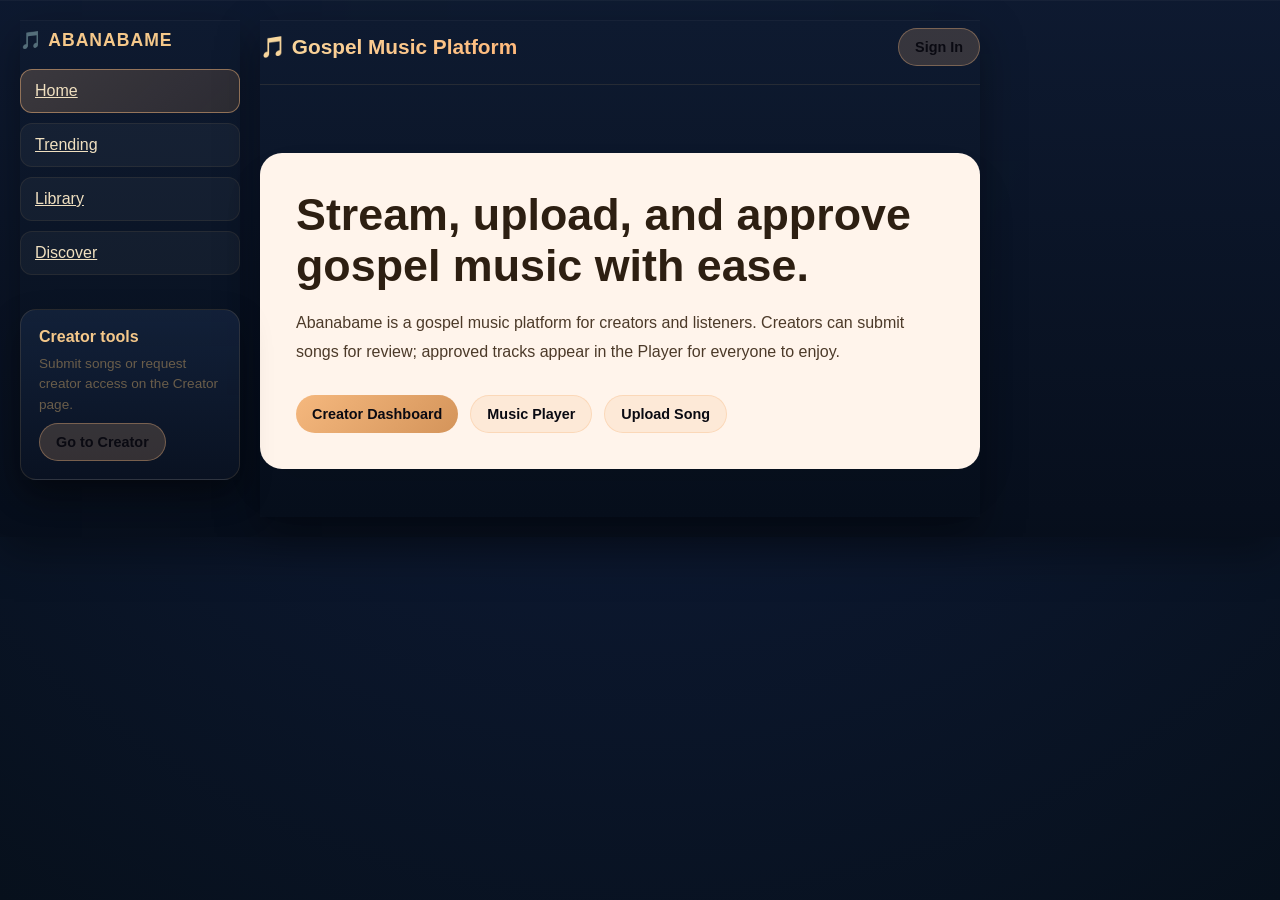
<file: index.html>
<!DOCTYPE html>
<html lang="en">
<head>
  <meta charset="UTF-8">
  <meta name="viewport" content="width=device-width, initial-scale=1.0">
  <title>Gospel Music Platform</title>
  
  <meta property="og:title" content="Gospel Music Platform" />
  <meta property="og:description" content="Listen to soulful gospel music. Support artists with donations." />
  <meta property="og:type" content="website" />
  <meta property="og:url" content="https://abanabame.globalcreest.com" />
  <meta property="og:image" content="https://abanabame.globalcreest.com/logo.png" />
  <meta name="apple-mobile-web-app-capable" content="yes" />
  <meta name="mobile-web-app-capable" content="yes" />
  <link rel="apple-touch-icon" href="assets/logo.png" />
  <link rel="icon" type="image/png" href="assets/logo.png" />
  
  <link rel="stylesheet" href="css/styles.css">
</head>
<body>

  <canvas id="particleCanvas"></canvas>

  <div id="app" class="app-shell">
    <aside class="side-rail left-rail">
      <div class="rail-brand">🎵 ABANABAME</div>
      <nav class="rail-nav">
        <a class="rail-btn active" href="index.html">Home</a>
        <a class="rail-btn" href="trending.html">Trending</a>
        <a class="rail-btn" href="library.html">Library</a>
        <a class="rail-btn" href="discover.html">Discover</a>
      </nav>

      <div class="rail-card" style="padding:18px; margin-top:16px;">
        <h4>Creator tools</h4>
        <p style="margin:8px 0; color:#6a5d4a;">Submit songs or request creator access on the Creator page.</p>
        <button class="btn" onclick="window.location.href='creator.html'">Go to Creator</button>
      </div>
    </aside>

    <main class="main-column">
      <header class="app-header">
        <div class="app-logo">🎵 Gospel Music Platform</div>
        <div class="header-actions">
          <button class="btn" id="authBtn" onclick="window.showAuthModal()">Sign In</button>
          <div id="userMenu" style="display:none;" class="user-menu">
            <span class="user-name" id="userNameDisplay">User</span>
            <div class="user-avatar" id="userAvatar"><span id="avatarText">U</span></div>
            <button class="btn btn-danger" onclick="window.logout()">Logout</button>
          </div>
        </div>
      </header>

      <div class="content-grid" style="padding:48px 0;">
        <div class="landing-hero" style="width:100%; padding:36px; border-radius:22px; background:#fff4eb; box-shadow:0 24px 48px rgba(0,0,0,.05);">
          <h1 style="font-size:2.8rem; margin-bottom:18px; color:#2d1f12;">Stream, upload, and approve gospel music with ease.</h1>
          <p style="font-size:1rem; line-height:1.8; margin-bottom:28px; color:#4c3a29; max-width:700px;">Abanabame is a gospel music platform for creators and listeners. Creators can submit songs for review; approved tracks appear in the Player for everyone to enjoy.</p>
          <div style="display:flex; flex-wrap:wrap; gap:12px;">
            <button class="btn btn-primary" onclick="window.location.href='creator.html'">Creator Dashboard</button>
            <button id="adminBtn" class="btn" style="display:none;" onclick="window.location.href='admin.html'">Admin Dashboard</button>
            <button class="btn" onclick="window.location.href='player.html'">Music Player</button>
            <button class="btn" onclick="window.location.href='upload.html'">Upload Song</button>
          </div>
        </div>
      </div>
    </main>
    </main>

    <!-- Modals -->
    <div class="modal" id="authModal">
      <div class="modal-content">
        <span class="close-btn" onclick="window.closeAuthModal()">✕</span>
        <h2 id="authTitle">Sign In</h2>
        <button class="google-btn" onclick="window.loginWithGoogle()">
          <span style="font-size:1.2rem;font-weight:700;">G</span> Continue with Google
        </button>
        <div class="divider">or</div>
        <input type="email" id="authEmail" placeholder="Email" required>
        <input type="text" id="authName" placeholder="Full Name" style="display:none;">
        <input type="password" id="authPassword" placeholder="Password" required>
        <input type="password" id="authConfirmPassword" placeholder="Confirm Password" style="display:none; margin-top:10px;">
        <label class="show-password-label" style="display:flex;align-items:center;gap:8px;margin-top:10px; color:#c3bfd0; font-size:0.85rem;">
          <input type="checkbox" id="authShowPassword"> Show password
        </label>
        <div id="authForgotLink" style="margin-top:10px;text-align:right;">
          <a href="#" onclick="window.showForgotPassword(); return false;">Forgot password?</a>
        </div>
        <button class="btn btn-primary" style="width:100%;padding:12px;font-size:1rem;margin-top:10px;" onclick="window.handleAuth()" id="authSubmitBtn">Sign In</button>
        <div class="auth-switch">
          <span id="authSwitchText">Don't have an account?</span>
          <a href="#" id="authSwitchLink" onclick="window.toggleAuthMode()">Sign Up</a>
        </div>
        <div id="authStatus" style="color:#f5c88a; margin-top:12px; font-size:0.9rem;"></div>
      </div>
    </div>
  </div>

  <!-- ============================================ -->
  <!-- JAVASCRIPT FILES                            -->
  <!-- ============================================ -->
  <script src="https://accounts.google.com/gsi/client" async defer></script>
  <script src="js/config.js"></script>
  <script src="js/api.js"></script>
  <script src="js/auth.js"></script>
  <script src="js/app.js"></script>
  <script src="js/particles.js"></script>
</body>
</html>
</file>
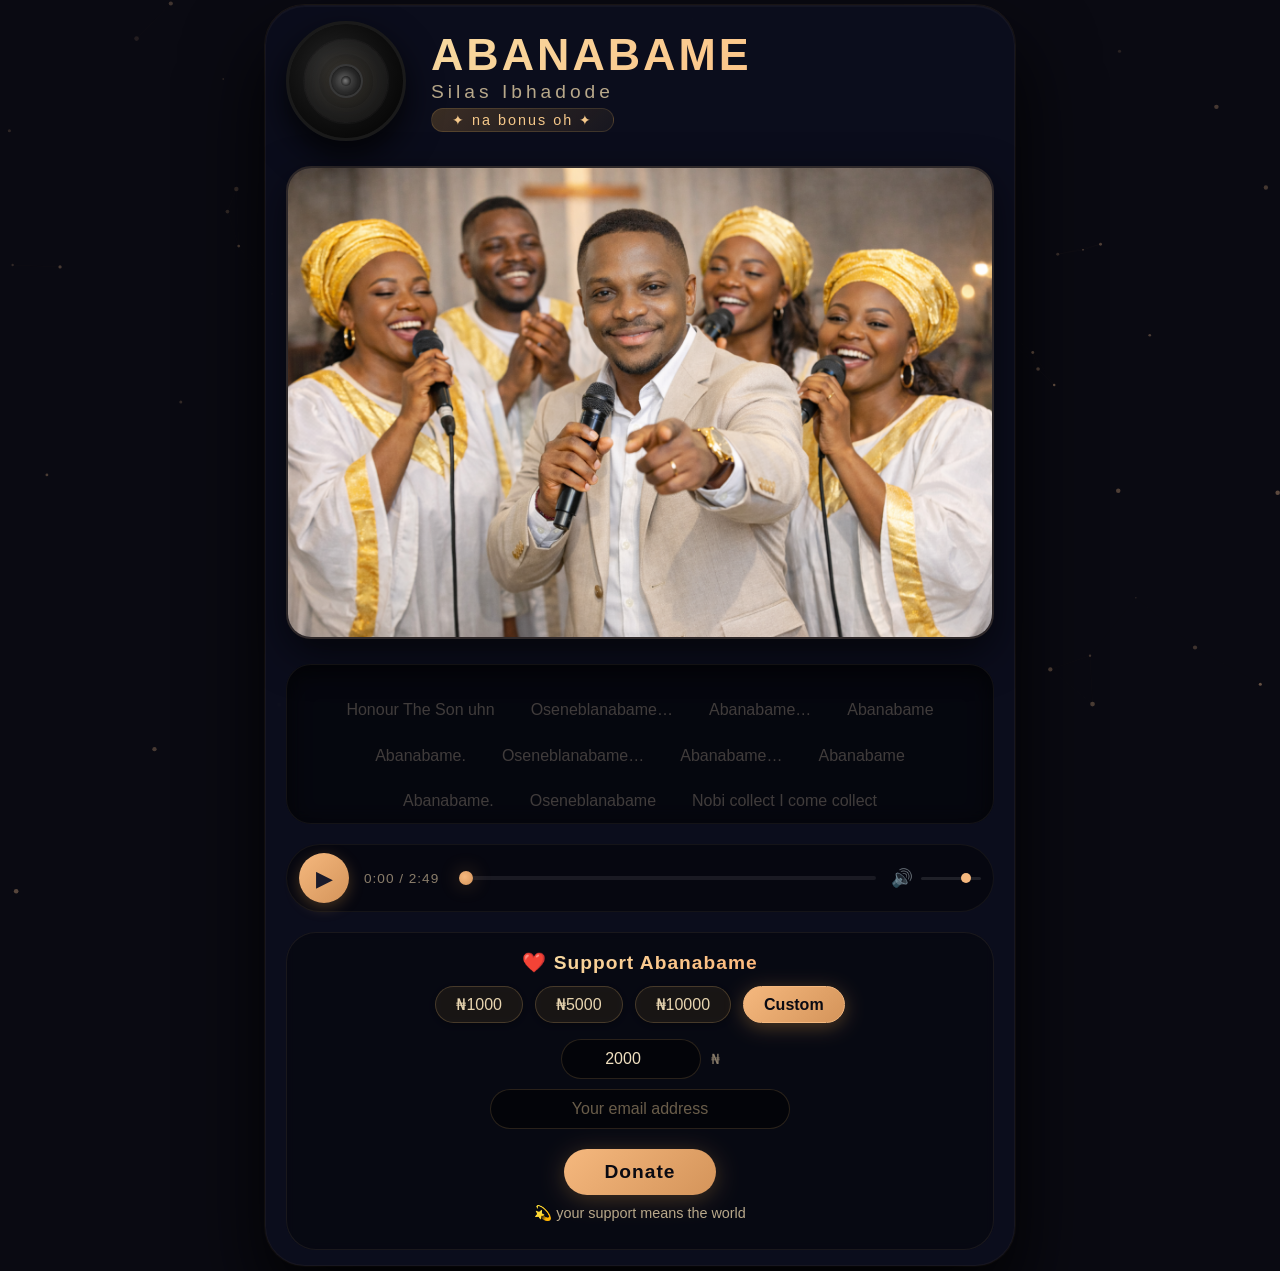
<file: Index.html>
<!DOCTYPE html>
<html lang="en">
<head>
  <meta charset="UTF-8">
  <meta name="viewport" content="width=device-width, initial-scale=1.0">
  <title>Abanabame · Silas Ibhadode</title>
  <style>
    * {
      margin: 0;
      padding: 0;
      box-sizing: border-box;
    }

    body {
      background: #0a0a12;
      min-height: 100vh;
      display: flex;
      justify-content: center;
      align-items: center;
      font-family: 'Segoe UI', Tahoma, Geneva, Verdana, sans-serif;
      padding: 5px;
    }

    #particleCanvas {
      position: fixed;
      top: 0;
      left: 0;
      width: 100%;
      height: 100%;
      z-index: 0;
      pointer-events: none;
    }

    .player-container {
      position: relative;
      z-index: 1;
      max-width: 750px;
      width: 100%;
      background: rgba(12, 15, 30, 0.92);
      backdrop-filter: blur(25px);
      -webkit-backdrop-filter: blur(25px);
      border-radius: 40px;
      padding: 15px 20px;
      box-shadow: 0 40px 80px rgba(0, 0, 0, 0.9), 0 0 0 1px rgba(255, 200, 120, 0.08), inset 0 1px 0 rgba(255, 255, 255, 0.03);
      border: 1px solid rgba(255, 200, 120, 0.05);
    }

    .top-section {
      display: flex;
      align-items: center;
      gap: 25px;
      margin-bottom: 25px;
    }

    .vinyl-wrapper {
      flex-shrink: 0;
    }

    .vinyl-record {
      width: 120px;
      height: 120px;
      border-radius: 50%;
      background: radial-gradient(circle at 30% 30%, #2a2a2a, #0a0a0a);
      box-shadow: 0 15px 35px rgba(0, 0, 0, 0.8), inset 0 0 60px rgba(0, 0, 0, 0.8);
      position: relative;
      animation: spinRecord 8s linear infinite;
      animation-play-state: paused;
      border: 3px solid #1a1a1a;
      flex-shrink: 0;
    }

    .vinyl-record::before {
      content: '';
      position: absolute;
      top: 50%;
      left: 50%;
      transform: translate(-50%, -50%);
      width: 30px;
      height: 30px;
      border-radius: 50%;
      background: radial-gradient(circle at 40% 40%, #555, #111);
      box-shadow: inset 0 2px 10px rgba(0, 0, 0, 0.8), 0 0 30px rgba(255, 200, 100, 0.15);
      border: 2px solid #333;
    }

    .vinyl-record::after {
      content: '';
      position: absolute;
      top: 50%;
      left: 50%;
      transform: translate(-50%, -50%);
      width: 10px;
      height: 10px;
      border-radius: 50%;
      background: radial-gradient(circle at 40% 40%, #888, #222);
      box-shadow: inset 0 1px 4px rgba(0, 0, 0, 0.8);
    }

    .vinyl-record .grooves {
      position: absolute;
      top: 50%;
      left: 50%;
      transform: translate(-50%, -50%);
      width: 75%;
      height: 75%;
      border-radius: 50%;
      border: 1px solid rgba(255, 255, 255, 0.03);
      box-shadow: inset 0 0 0 15px rgba(255, 255, 255, 0.02), inset 0 0 0 30px rgba(255, 255, 255, 0.015), inset 0 0 0 45px rgba(255, 255, 255, 0.01);
    }

    @keyframes spinRecord {
      from {
        transform: rotate(0deg);
      }
      to {
        transform: rotate(360deg);
      }
    }

    .vinyl-record.playing {
      animation-play-state: running;
    }

    .title-block {
      flex: 1;
    }

    .song-title {
      font-size: 2.8rem;
      font-weight: 800;
      background: linear-gradient(135deg, #f7d9a0, #ffb87a, #f7d9a0);
      background-size: 200% 200%;
      -webkit-background-clip: text;
      background-clip: text;
      color: transparent;
      animation: shimmerText 3s ease-in-out infinite;
      letter-spacing: 3px;
      line-height: 1.1;
    }

    @keyframes shimmerText {
      0%,
      100% {
        background-position: 0% 50%;
      }
      50% {
        background-position: 100% 50%;
      }
    }

    .artist-name {
      font-size: 1.2rem;
      color: #b8a88a;
      letter-spacing: 4px;
      font-weight: 300;
      margin-top: 2px;
    }

    .bonus-badge {
      display: inline-block;
      margin-top: 5px;
      background: linear-gradient(135deg, rgba(255, 180, 70, 0.2), rgba(255, 200, 100, 0.05));
      padding: 3px 20px;
      border-radius: 50px;
      color: #f5c88a;
      font-size: 0.9rem;
      font-weight: 400;
      letter-spacing: 2px;
      border: 1px solid rgba(255, 200, 100, 0.15);
    }

    .main-photo {
      width: 100%;
      margin: 20px 0 25px;
      border-radius: 25px;
      overflow: hidden;
      box-shadow: 0 15px 40px rgba(0, 0, 0, 0.6);
      border: 2px solid rgba(255, 200, 120, 0.15);
    }

    .main-photo img {
      width: 100%;
      height: auto;
      display: block;
      object-fit: cover;
      animation: beatPhoto 0.8s infinite ease-in-out;
    }

    @keyframes beatPhoto {
      0%,
      100% {
        transform: scale(1);
      }
      50% {
        transform: scale(1.04);
      }
    }

    .lyric-box {
      background: rgba(0, 0, 0, 0.5);
      backdrop-filter: blur(8px);
      border-radius: 25px;
      padding: 20px;
      margin: 10px 0 20px;
      min-height: 120px;
      max-height: 160px;
      overflow-y: auto;
      border: 1px solid rgba(255, 215, 150, 0.06);
      box-shadow: inset 0 8px 25px rgba(0, 0, 0, 0.5);
      scroll-behavior: smooth;
    }

    .lyric-box::-webkit-scrollbar {
      width: 3px;
    }
    .lyric-box::-webkit-scrollbar-track {
      background: rgba(255, 255, 255, 0.03);
      border-radius: 10px;
    }
    .lyric-box::-webkit-scrollbar-thumb {
      background: linear-gradient(180deg, #f5b87e, #d4945a);
      border-radius: 10px;
    }

    #lyricsDisplay {
      font-size: 1.2rem;
      line-height: 2.2;
      color: #b0a090;
      text-align: center;
      font-weight: 400;
      min-height: 80px;
      display: flex;
      flex-wrap: wrap;
      justify-content: center;
      align-items: center;
      gap: 6px 12px;
      padding: 5px;
    }

    .lyric-line {
      display: inline-block;
      padding: 2px 12px;
      border-radius: 20px;
      transition: all 0.4s ease;
      opacity: 0.35;
      font-size: 1rem;
    }

    .lyric-line-active {
      background: linear-gradient(90deg, rgba(255, 190, 100, 0.15), rgba(255, 190, 100, 0.05));
      color: #ffddb0;
      font-weight: 600;
      opacity: 1;
      transform: scale(1.08);
      text-shadow: 0 0 30px rgba(255, 180, 70, 0.15);
      font-size: 1.15rem;
      padding: 2px 16px;
    }

    .audio-controls {
      display: flex;
      align-items: center;
      gap: 15px;
      margin-top: 8px;
      padding: 8px 12px;
      background: rgba(0, 0, 0, 0.4);
      border-radius: 60px;
      border: 1px solid rgba(255, 215, 150, 0.06);
    }

    .play-btn {
      width: 50px;
      height: 50px;
      border-radius: 50%;
      border: none;
      background: linear-gradient(135deg, #f5b87e, #d4945a);
      color: #1a1a2a;
      font-size: 1.4rem;
      cursor: pointer;
      transition: all 0.3s ease;
      flex-shrink: 0;
      display: flex;
      align-items: center;
      justify-content: center;
      box-shadow: 0 4px 15px rgba(255, 180, 80, 0.25);
    }

    .play-btn:hover {
      transform: scale(1.08);
      box-shadow: 0 6px 25px rgba(255, 180, 80, 0.4);
    }

    .play-btn:active {
      transform: scale(0.95);
    }

    .play-btn.playing {
      background: linear-gradient(135deg, #ff6b6b, #e74c3c);
      box-shadow: 0 4px 15px rgba(255, 80, 80, 0.25);
    }

    .time-display {
      color: #8a7d6a;
      font-size: 0.85rem;
      font-weight: 300;
      letter-spacing: 1px;
      min-width: 80px;
      font-variant-numeric: tabular-nums;
    }

    .progress-bar {
      flex: 1;
      height: 4px;
      -webkit-appearance: none;
      appearance: none;
      background: rgba(255, 255, 255, 0.08);
      border-radius: 10px;
      outline: none;
      transition: height 0.2s;
      cursor: pointer;
    }

    .progress-bar::-webkit-slider-thumb {
      -webkit-appearance: none;
      appearance: none;
      width: 14px;
      height: 14px;
      border-radius: 50%;
      background: radial-gradient(circle at 40% 40%, #f5b87e, #d4945a);
      cursor: pointer;
      box-shadow: 0 0 20px rgba(255, 180, 80, 0.3);
      transition: transform 0.2s;
    }

    .progress-bar::-webkit-slider-thumb:hover {
      transform: scale(1.15);
    }

    .progress-bar::-moz-range-thumb {
      width: 14px;
      height: 14px;
      border-radius: 50%;
      background: radial-gradient(circle at 40% 40%, #f5b87e, #d4945a);
      cursor: pointer;
      border: none;
    }

    .volume-control {
      display: flex;
      align-items: center;
      gap: 8px;
      flex-shrink: 0;
    }

    .volume-icon {
      color: #8a7d6a;
      font-size: 1.1rem;
      opacity: 0.6;
    }

    .volume-slider {
      width: 60px;
      height: 3px;
      -webkit-appearance: none;
      appearance: none;
      background: rgba(255, 255, 255, 0.1);
      border-radius: 10px;
      outline: none;
      cursor: pointer;
    }

    .volume-slider::-webkit-slider-thumb {
      -webkit-appearance: none;
      appearance: none;
      width: 10px;
      height: 10px;
      border-radius: 50%;
      background: #f5b87e;
      cursor: pointer;
    }

    .volume-slider::-moz-range-thumb {
      width: 10px;
      height: 10px;
      border-radius: 50%;
      background: #f5b87e;
      cursor: pointer;
      border: none;
    }

    .donation-section {
      margin-top: 20px;
      background: rgba(0, 0, 0, 0.35);
      border-radius: 30px;
      padding: 18px 20px 20px;
      border: 1px solid rgba(255, 215, 150, 0.08);
      backdrop-filter: blur(4px);
      text-align: center;
    }

    .donation-section h3 {
      color: #f5c88a;
      font-weight: 400;
      letter-spacing: 1px;
      font-size: 1.2rem;
      margin-bottom: 12px;
    }

    .donation-section h3 span {
      font-weight: 700;
      background: linear-gradient(135deg, #f7d9a0, #ffb87a);
      -webkit-background-clip: text;
      background-clip: text;
      color: transparent;
    }

    .donation-amounts {
      display: flex;
      flex-wrap: wrap;
      justify-content: center;
      gap: 12px;
      margin: 12px 0 16px;
    }

    .donation-amounts button {
      background: rgba(255, 200, 120, 0.08);
      border: 1px solid rgba(255, 200, 120, 0.2);
      color: #e8d5b0;
      padding: 8px 20px;
      border-radius: 40px;
      font-size: 1rem;
      font-weight: 500;
      cursor: pointer;
      transition: all 0.25s ease;
      backdrop-filter: blur(4px);
      box-shadow: 0 2px 8px rgba(0, 0, 0, 0.3);
    }

    .donation-amounts button:hover {
      background: rgba(255, 200, 120, 0.2);
      border-color: #f5b87e;
      transform: scale(1.05);
      color: #fff;
    }

    .donation-amounts button.active {
      background: linear-gradient(135deg, #f5b87e, #d4945a);
      border-color: #f5b87e;
      color: #0a0a12;
      font-weight: 600;
      box-shadow: 0 4px 20px rgba(255, 180, 80, 0.3);
    }

    .donation-custom {
      display: flex;
      align-items: center;
      gap: 10px;
      justify-content: center;
      flex-wrap: wrap;
      margin: 8px 0 10px;
    }

    .donation-custom input {
      background: rgba(0, 0, 0, 0.5);
      border: 1px solid rgba(255, 200, 120, 0.15);
      border-radius: 40px;
      padding: 10px 18px;
      color: #f0e0c0;
      font-size: 1rem;
      width: 140px;
      text-align: center;
      outline: none;
      transition: border 0.2s;
    }

    .donation-custom input:focus {
      border-color: #f5b87e;
    }

    .donation-custom input::placeholder {
      color: #6a5d4a;
    }

    .donation-email {
      margin: 10px 0;
    }

    .donation-email input {
      background: rgba(0, 0, 0, 0.5);
      border: 1px solid rgba(255, 200, 120, 0.15);
      border-radius: 40px;
      padding: 10px 18px;
      color: #f0e0c0;
      font-size: 1rem;
      width: 100%;
      max-width: 300px;
      text-align: center;
      outline: none;
      transition: border 0.2s;
    }

    .donation-email input:focus {
      border-color: #f5b87e;
    }

    .donation-email input::placeholder {
      color: #6a5d4a;
    }

    .donate-btn {
      background: linear-gradient(135deg, #f5b87e, #d4945a);
      border: none;
      border-radius: 60px;
      padding: 12px 40px;
      font-size: 1.2rem;
      font-weight: 600;
      color: #0a0a12;
      cursor: pointer;
      transition: all 0.3s ease;
      box-shadow: 0 4px 25px rgba(255, 180, 80, 0.25);
      letter-spacing: 1px;
      margin-top: 10px;
    }

    .donate-btn:hover {
      transform: scale(1.04);
      box-shadow: 0 8px 40px rgba(255, 180, 80, 0.4);
    }

    .donate-btn:active {
      transform: scale(0.96);
    }

    .donate-btn:disabled {
      opacity: 0.6;
      cursor: not-allowed;
      transform: none;
    }

    .donate-status {
      margin-top: 10px;
      font-size: 0.9rem;
      color: #b8a88a;
      min-height: 1.5rem;
    }

    @media (max-width: 650px) {
      .player-container {
        padding: 20px;
      }
      .top-section {
        flex-direction: column;
        text-align: center;
        gap: 15px;
      }
      .song-title {
        font-size: 2.2rem;
      }
      .vinyl-record {
        width: 100px;
        height: 100px;
      }
      #lyricsDisplay {
        font-size: 1rem;
      }
      .audio-controls {
        flex-wrap: wrap;
        justify-content: center;
        gap: 10px;
      }
      .volume-control {
        width: 100%;
        justify-content: center;
      }
      .volume-slider {
        width: 100px;
      }
      .donation-amounts button {
        padding: 6px 14px;
        font-size: 0.9rem;
      }
      .donation-custom input {
        width: 110px;
      }
      .donation-email input {
        max-width: 100%;
      }
    }

    @media (max-width: 450px) {
      .play-btn {
        width: 42px;
        height: 42px;
        font-size: 1.1rem;
      }
      .time-display {
        font-size: 0.7rem;
        min-width: 60px;
      }
    }
  </style>
</head>
<body>

  <canvas id="particleCanvas"></canvas>

  <div class="player-container">

    <div class="top-section">
      <div class="vinyl-wrapper">
        <div class="vinyl-record" id="vinylRecord">
          <div class="grooves"></div>
        </div>
      </div>
      <div class="title-block">
        <div class="song-title">ABANABAME</div>
        <div class="artist-name">Silas Ibhadode</div>
        <div class="bonus-badge">✦ na bonus oh ✦</div>
      </div>
    </div>

    <div class="main-photo">
      <img src="choir.png" alt="Silas Ibhadode and Choir">
    </div>

    <div class="lyric-box">
      <div id="lyricsDisplay"></div>
    </div>

    <div class="audio-controls">
      <button class="play-btn" id="playBtn">▶</button>
      <span class="time-display" id="timeDisplay">0:00 / 0:00</span>
      <input type="range" class="progress-bar" id="progressBar" min="0" max="100" value="0">
      <div class="volume-control">
        <span class="volume-icon">🔊</span>
        <input type="range" class="volume-slider" id="volumeSlider" min="0" max="100" value="80">
      </div>
    </div>

    <!-- DONATION SECTION -->
    <div class="donation-section">
      <h3>❤️ <span>Support Abanabame</span></h3>
      <div class="donation-amounts" id="donationAmounts">
        <button data-amount="1000">₦1000</button>
        <button data-amount="5000">₦5000</button>
        <button data-amount="10000">₦10000</button>
        <button data-amount="custom" class="active">Custom</button>
      </div>
      <div class="donation-custom">
        <input type="number" id="customAmount" placeholder="Enter amount" min="50" value="2000">
        <span style="color:#8a7d6a; font-size:0.9rem;">₦</span>
      </div>
      
      <div class="donation-email">
        <input type="email" id="donorEmail" placeholder="Your email address" required>
      </div>
      
      <button class="donate-btn" id="donateBtn">Donate</button>
      <div class="donate-status" id="donateStatus">💫 your support means the world</div>
    </div>

    <audio id="audioPlayer" preload="metadata" style="display:none;">
      <source src="abanabame2.mp3" type="audio/mpeg">
    </audio>
  </div>

  <script>
    (function() {
      // ============================================
      // CONFIGURATION - CHANGE THESE VALUES
      // ============================================
      const CONFIG = {
        // 🔥 REPLACE WITH YOUR RENDER BACKEND URL
        backendUrl: 'https://your-backend-name.onrender.com/api/donate',
        
        // Optional: Your Paystack public key (if needed for client-side)
        paystackPublicKey: 'pk_live_xxxxxxxxxxxxxxxx'
      };

      // ============================================
      // 1. PARTICLES
      // ============================================
      const canvas = document.getElementById('particleCanvas');
      const ctx = canvas.getContext('2d');
      let particles = [];
      let mouseX = 0, mouseY = 0;

      function resizeCanvas() {
        canvas.width = window.innerWidth;
        canvas.height = window.innerHeight;
      }
      resizeCanvas();
      window.addEventListener('resize', resizeCanvas);

      class Particle {
        constructor() {
          this.x = Math.random() * canvas.width;
          this.y = Math.random() * canvas.height;
          this.size = Math.random() * 2 + 0.5;
          this.speedX = (Math.random() - 0.5) * 0.3;
          this.speedY = (Math.random() - 0.5) * 0.3;
          this.opacity = Math.random() * 0.3 + 0.1;
        }
        update() {
          this.x += this.speedX;
          this.y += this.speedY;
          if (this.x < 0 || this.x > canvas.width) this.speedX *= -1;
          if (this.y < 0 || this.y > canvas.height) this.speedY *= -1;

          const dx = mouseX - this.x;
          const dy = mouseY - this.y;
          const dist = Math.sqrt(dx * dx + dy * dy);
          if (dist < 150) {
            const force = (150 - dist) / 150 * 0.5;
            this.x -= dx * force * 0.02;
            this.y -= dy * force * 0.02;
          }
        }
        draw() {
          ctx.beginPath();
          ctx.arc(this.x, this.y, this.size, 0, Math.PI * 2);
          ctx.fillStyle = `rgba(255, 200, 150, ${this.opacity})`;
          ctx.fill();
        }
      }

      for (let i = 0; i < 80; i++) {
        particles.push(new Particle());
      }

      function animateParticles() {
        ctx.clearRect(0, 0, canvas.width, canvas.height);
        particles.forEach(p => { p.update(); p.draw(); });
        for (let i = 0; i < particles.length; i++) {
          for (let j = i + 1; j < particles.length; j++) {
            const dx = particles[i].x - particles[j].x;
            const dy = particles[i].y - particles[j].y;
            const dist = Math.sqrt(dx * dx + dy * dy);
            if (dist < 120) {
              ctx.beginPath();
              ctx.moveTo(particles[i].x, particles[i].y);
              ctx.lineTo(particles[j].x, particles[j].y);
              ctx.strokeStyle = `rgba(255, 200, 150, ${0.05 * (1 - dist/120)})`;
              ctx.lineWidth = 0.5;
              ctx.stroke();
            }
          }
        }
        requestAnimationFrame(animateParticles);
      }
      animateParticles();

      document.addEventListener('mousemove', (e) => {
        mouseX = e.clientX;
        mouseY = e.clientY;
      });

      // ============================================
      // 2. LYRIC ENGINE
      // ============================================
      const lyrics = [
        { time: 5.0, text: 'Honour The Son uhn' },
        { time: 14.0, text: 'Oseneblanabame…' },
        { time: 16.0, text: 'Abanabame…' },
        { time: 18.0, text: 'Abanabame' },
        { time: 20.0, text: 'Abanabame.' },
        { time: 22.0, text: 'Oseneblanabame…' },
        { time: 24.0, text: 'Abanabame…' },
        { time: 26.0, text: 'Abanabame' },
        { time: 29.0, text: 'Abanabame.' },
        { time: 31.0, text: 'Oseneblanabame' },
        { time: 33.0, text: 'Nobi collect I come collect' },
        { time: 35.0, text: 'I come shout alleluia' },
        { time: 37.0, text: 'Aba naba me' },
        { time: 39.0, text: 'Be ne san re gba ba hion' },
        { time: 41.0, text: 'Be ne Esan re gbabonelimi' },
        { time: 44.0, text: 'I come shout alleluia' },
        { time: 46.0, text: 'To Aba naba me' },
        { time: 49.0, text: 'Anything You do for us today oh' },
        { time: 53.0, text: 'Anhan anhan ahan han' },
        { time: 56.0, text: 'Na bonus ooo' },
        { time: 58.0, text: 'Anhan anhan ahan han' },
        { time: 63.0, text: 'Na bonus oo' },
        { time: 65.0, text: 'Baba me, I know say' },
        { time: 67.0, text: 'Even though we ask for nothing' },
        { time: 70.0, text: 'Say You go must do something when!' },
        { time: 72.0, text: 'Abanabame' },
        { time: 73.0, text: 'Because when praises go up' },
        { time: 76.0, text: 'Your blessings must come down' },
        { time: 78.0, text: 'So we come shout alleluia when!' },
        { time: 80.0, text: 'Abanabame' },
        { time: 83.0, text: 'Anything You do for us today oh' },
        { time: 87.0, text: 'Anhan anhan ahan han' },
        { time: 89.0, text: 'Na bonus ooo' },
        { time: 92.0, text: 'Anhan anhan ahan han' },
        { time: 98.0, text: 'Na bonus oo' },
        { time: 105.0, text: 'Oseneblanabame…' },
        { time: 107.0, text: 'Abanabame…' },
        { time: 109.0, text: 'Abanabame…' },
        { time: 111.0, text: 'Abanabame…' },
        { time: 113.0, text: 'Oseneblanabame…' },
        { time: 115.0, text: 'Abanabame…' },
        { time: 118.0, text: 'Abanabame…' },
        { time: 120.0, text: 'Alleluia…' },
        { time: 120.5, text: 'Alleluia…' },
        { time: 124.0, text: 'Anything You do for us today oh' },
        { time: 128.0, text: 'Anhan anhan ahan han' },
        { time: 130.0, text: 'Na bonus ooo' },
        { time: 133.0, text: 'Anhan anhan ahan han' },
        { time: 139.0, text: 'Na bonus oo' },
        { time: 141.0, text: 'Abanabame…' },
        { time: 144.0, text: 'Abanabame…' },
        { time: 145.0, text: 'Abanabame…' },
        { time: 148.0, text: 'Oseneblanabame…' },
        { time: 150.0, text: 'Abanabame…' },
        { time: 152.0, text: 'Abanabame…' },
        { time: 154.0, text: 'Alleluia…' },
      ];

      const audio = document.getElementById('audioPlayer');
      const lyricsDisplay = document.getElementById('lyricsDisplay');
      const vinylRecord = document.getElementById('vinylRecord');

      function renderLyrics(currentTime) {
        let activeIndex = -1;
        for (let i = 0; i < lyrics.length; i++) {
          if (lyrics[i].time <= currentTime) {
            activeIndex = i;
          } else {
            break;
          }
        }

        let html = '';
        for (let i = 0; i < lyrics.length; i++) {
          const isActive = (i === activeIndex);
          html += `<span class="lyric-line ${isActive ? 'lyric-line-active' : ''}">${lyrics[i].text}</span>`;
        }
        lyricsDisplay.innerHTML = html;

        if (activeIndex >= 0) {
          const activeEl = lyricsDisplay.querySelector('.lyric-line-active');
          if (activeEl) {
            activeEl.scrollIntoView({ block: 'center', behavior: 'smooth' });
          }
        }
      }
      renderLyrics(0);

      // ============================================
      // 3. AUDIO CONTROLS
      // ============================================
      const playBtn = document.getElementById('playBtn');
      const progressBar = document.getElementById('progressBar');
      const timeDisplay = document.getElementById('timeDisplay');
      const volumeSlider = document.getElementById('volumeSlider');

      audio.addEventListener('loadedmetadata', () => { updateTimeDisplay(); });

      function formatTime(seconds) {
        if (isNaN(seconds)) return '0:00';
        const mins = Math.floor(seconds / 60);
        const secs = Math.floor(seconds % 60);
        return `${mins}:${secs.toString().padStart(2, '0')}`;
      }

      function updateTimeDisplay() {
        const current = audio.currentTime || 0;
        const duration = audio.duration || 0;
        timeDisplay.textContent = `${formatTime(current)} / ${formatTime(duration)}`;
        if (duration > 0) {
          progressBar.value = (current / duration) * 100;
        }
      }

      playBtn.addEventListener('click', () => {
        if (audio.paused) {
          audio.play();
          playBtn.textContent = '⏸';
          playBtn.classList.add('playing');
          vinylRecord.classList.add('playing');
        } else {
          audio.pause();
          playBtn.textContent = '▶';
          playBtn.classList.remove('playing');
          vinylRecord.classList.remove('playing');
        }
      });

      progressBar.addEventListener('input', (e) => {
        const duration = audio.duration;
        if (duration > 0) {
          audio.currentTime = (e.target.value / 100) * duration;
        }
      });

      volumeSlider.addEventListener('input', (e) => {
        audio.volume = e.target.value / 100;
      });

      audio.addEventListener('timeupdate', () => {
        updateTimeDisplay();
        renderLyrics(audio.currentTime);
      });

      audio.addEventListener('ended', () => {
        playBtn.textContent = '▶';
        playBtn.classList.remove('playing');
        vinylRecord.classList.remove('playing');
        progressBar.value = 0;
        updateTimeDisplay();
      });

      audio.addEventListener('play', () => {
        playBtn.textContent = '⏸';
        playBtn.classList.add('playing');
        vinylRecord.classList.add('playing');
      });

      audio.addEventListener('pause', () => {
        playBtn.textContent = '▶';
        playBtn.classList.remove('playing');
        vinylRecord.classList.remove('playing');
      });

      setTimeout(updateTimeDisplay, 100);

      // ============================================
      // 4. DONATION - REAL PAYSTACK INTEGRATION
      // ============================================
      const donateBtn = document.getElementById('donateBtn');
      const donateStatus = document.getElementById('donateStatus');
      const customAmountInput = document.getElementById('customAmount');
      const donorEmailInput = document.getElementById('donorEmail');
      const amountButtons = document.querySelectorAll('#donationAmounts button');

      let selectedAmount = 200;

      function setActiveButton(btn) {
        amountButtons.forEach(b => b.classList.remove('active'));
        btn.classList.add('active');
      }

      amountButtons.forEach(btn => {
        btn.addEventListener('click', function() {
          const val = this.dataset.amount;
          if (val === 'custom') {
            setActiveButton(this);
            customAmountInput.disabled = false;
            customAmountInput.focus();
            selectedAmount = parseInt(customAmountInput.value) || 200;
          } else {
            setActiveButton(this);
            customAmountInput.disabled = true;
            selectedAmount = parseInt(val);
            customAmountInput.value = val;
          }
        });
      });

      customAmountInput.addEventListener('input', function() {
        const val = parseInt(this.value);
        if (!isNaN(val) && val > 0) {
          selectedAmount = val;
          amountButtons.forEach(b => b.classList.remove('active'));
          const customBtn = document.querySelector('#donationAmounts button[data-amount="custom"]');
          if (customBtn) customBtn.classList.add('active');
          customAmountInput.disabled = false;
        }
      });

      // 🔥 REAL DONATION WITH PAYSTACK
      donateBtn.addEventListener('click', async function() {
        const amount = selectedAmount;
        const email = donorEmailInput.value.trim();

        // Validate
        if (!amount || amount < 50) {
          donateStatus.textContent = '⚠️ Please enter a valid amount (min ₦50)';
          return;
        }

        if (!email || !email.includes('@')) {
          donateStatus.textContent = '⚠️ Please enter a valid email address';
          donorEmailInput.focus();
          return;
        }

        donateStatus.textContent = '⏳ Initiating payment...';
        donateBtn.disabled = true;

        try {
          // Call your Render backend
          const response = await fetch(CONFIG.backendUrl, {
            method: 'POST',
            headers: { 
              'Content-Type': 'application/json',
              'Accept': 'application/json'
            },
            body: JSON.stringify({
              amount: amount,
              email: email,
              callback_url: window.location.href.split('?')[0] + '?payment=success'
            })
          });

          const data = await response.json();

          if (data.success && data.authorization_url) {
            donateStatus.textContent = '🔄 Redirecting to Paystack...';
            // Redirect to Paystack payment page
            window.location.href = data.authorization_url;
          } else {
            donateStatus.textContent = '❌ Error: ' + (data.error || 'Could not initiate payment');
            donateBtn.disabled = false;
          }

        } catch (err) {
          donateStatus.textContent = '❌ Network error. Please try again.';
          donateBtn.disabled = false;
          console.error('Donation error:', err);
        }
      });

      // Check if returning from successful payment
      if (window.location.search.includes('payment=success')) {
        donateStatus.textContent = '🎉 Thank you for your generous support! God bless you!';
        donateStatus.style.color = '#f5c88a';
      }

      // Set default active
      const defaultCustomBtn = document.querySelector('#donationAmounts button[data-amount="custom"]');
      if (defaultCustomBtn) {
        setActiveButton(defaultCustomBtn);
        customAmountInput.disabled = false;
        customAmountInput.value = Custom;
        selectedAmount = Custom;
      }

      console.log('🎵 Abanabame player + Donation ready!');
      console.log(`📍 Backend URL: ${CONFIG.backendUrl}`);
      console.log('🔑 Paystack secret key is stored securely on the backend.');
    })();
  </script>

</body>
</html>
</file>
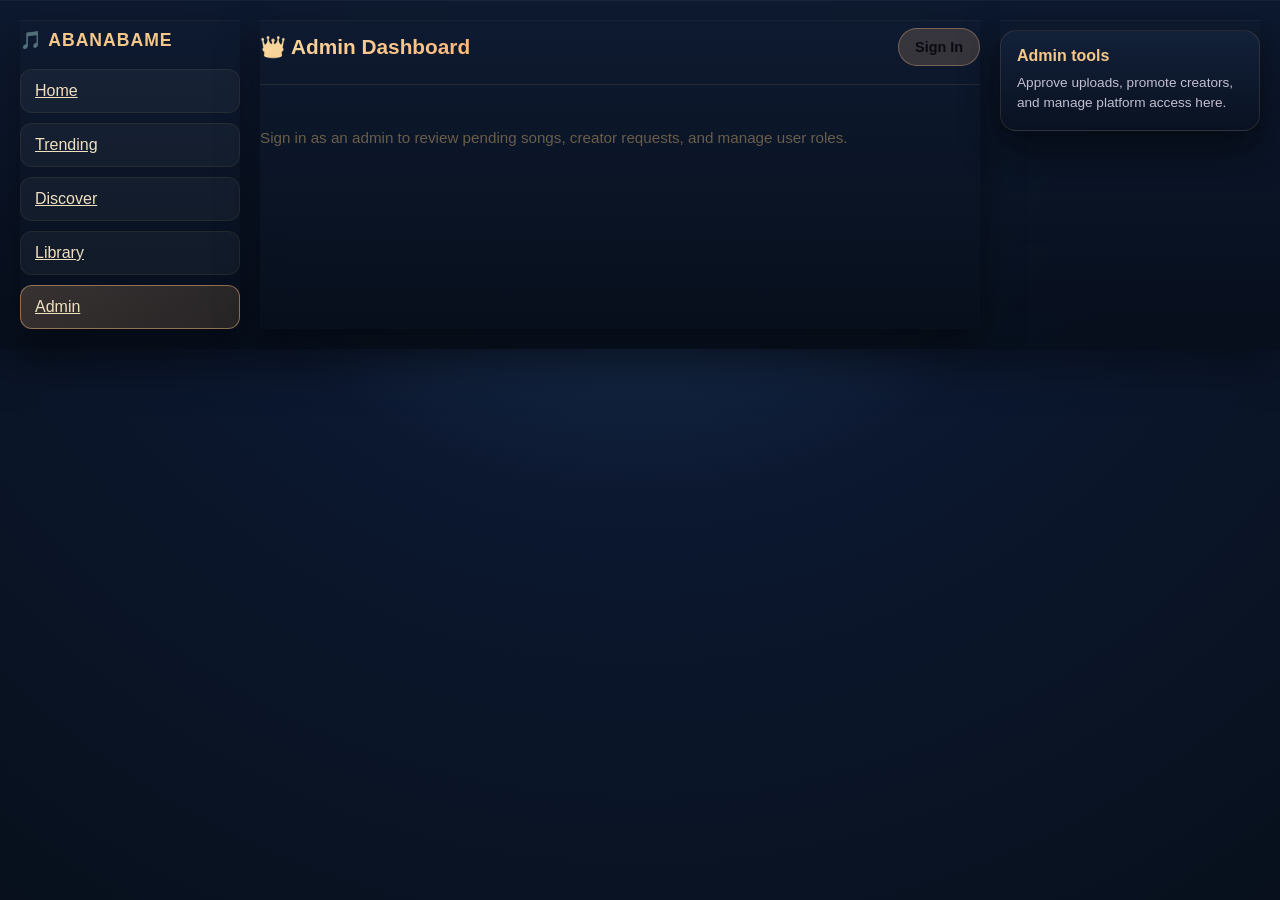
<file: admin.html>
<!DOCTYPE html>
<html lang="en">
<head>
  <meta charset="UTF-8">
  <meta name="viewport" content="width=device-width, initial-scale=1.0">
  <title>Admin Dashboard | Abanabame</title>
  <link rel="stylesheet" href="css/styles.css">
</head>
<body class="mobile-nav-padding">
  <canvas id="particleCanvas"></canvas>
  <div id="app" class="app-shell">
    <aside class="side-rail left-rail">
      <div class="rail-brand">🎵 ABANABAME</div>
      <nav class="rail-nav">
        <a class="rail-btn" href="index.html">Home</a>
        <a class="rail-btn" href="trending.html">Trending</a>
        <a class="rail-btn" href="discover.html">Discover</a>
        <a class="rail-btn" href="library.html">Library</a>
        <a class="rail-btn active" href="admin.html">Admin</a>
      </nav>
    </aside>

    <main class="main-column">
      <header class="app-header">
        <div class="app-logo">👑 Admin Dashboard</div>
        <div class="header-actions">
          <button id="authBtn" class="btn" onclick="window.showAuthModal()">Sign In</button>
          <div id="userMenu" style="display:none;" class="user-menu">
            <span class="user-name" id="userNameDisplay">User</span>
            <div class="user-avatar" id="userAvatar"><span id="avatarText">U</span></div>
            <button class="btn btn-danger" onclick="window.logout()">Logout</button>
          </div>
        </div>
      </header>

      <div class="mobile-pill-bar">
        <a href="index.html" class="pill-chip">Home</a>
        <a href="trending.html" class="pill-chip">Trending</a>
        <a href="discover.html" class="pill-chip">Discover</a>
        <a href="library.html" class="pill-chip">Library</a>
        <a href="creator.html" class="pill-chip">Creator</a>
      </div>

      <div class="content-grid" style="padding:24px 0;">
        <div class="admin-dashboard" id="adminDashboard" style="display:none; width:100%;">
          <h3>👑 Admin Dashboard</h3>
          <div id="adminStats" style="color:#6a5d4a;font-size:0.95rem;margin-bottom:16px;">Please sign in as an admin to view dashboard details.</div>
          <div id="adminPendingSongs" style="margin-bottom:16px;"></div>
          <div id="adminCreatorRequests" style="margin-bottom:16px;"></div>
          <div id="adminUsersList"></div>
        </div>
        <div id="adminNotice" style="color:#6a5d4a;font-size:0.95rem;">Sign in as an admin to review pending songs, creator requests, and manage user roles.</div>
      </div>

      <nav class="mobile-bottom-nav">
        <a href="index.html" class="mobile-nav-item">Home</a>
        <a href="discover.html" class="mobile-nav-item">Discover</a>
        <button class="mobile-nav-center" onclick="window.location.href='upload.html'">＋</button>
        <a href="library.html" class="mobile-nav-item">Library</a>
        <a href="creator.html" class="mobile-nav-item">Creator</a>
      </nav>
    </main>

    <aside class="side-rail right-rail">
      <div class="rail-card"><h4>Admin tools</h4><p>Approve uploads, promote creators, and manage platform access here.</p></div>
    </aside>

    <div class="modal" id="authModal">
      <div class="modal-content">
        <span class="close-btn" onclick="window.closeAuthModal()">✕</span>
        <h2 id="authTitle">Sign In</h2>
        <button class="google-btn" onclick="window.loginWithGoogle()">
          <span style="font-size:1.2rem;font-weight:700;">G</span> Continue with Google
        </button>
        <div class="divider">or</div>
        <input type="email" id="authEmail" placeholder="Email" required>
        <input type="text" id="authName" placeholder="Full Name" style="display:none;">
        <input type="password" id="authPassword" placeholder="Password" required>
        <input type="password" id="authConfirmPassword" placeholder="Confirm Password" style="display:none; margin-top:10px;">
        <label class="show-password-label" style="display:flex;align-items:center;gap:8px;margin-top:10px; color:#c3bfd0; font-size:0.85rem;">
          <input type="checkbox" id="authShowPassword"> Show password
        </label>
        <div id="authForgotLink" style="margin-top:10px;text-align:right;">
          <a href="#" onclick="window.showForgotPassword(); return false;">Forgot password?</a>
        </div>
        <button class="btn btn-primary" style="width:100%;padding:12px;font-size:1rem;margin-top:10px;" onclick="window.handleAuth()" id="authSubmitBtn">Sign In</button>
        <div class="auth-switch">
          <span id="authSwitchText">Don't have an account?</span>
          <a href="#" id="authSwitchLink" onclick="window.toggleAuthMode()">Sign Up</a>
        </div>
        <div id="authStatus" style="color:#f5c88a; margin-top:12px; font-size:0.9rem;"></div>
      </div>
    </div>
  </div>

  <script src="https://accounts.google.com/gsi/client" async defer></script>
  <script src="js/config.js"></script>
  <script src="js/api.js"></script>
  <script src="js/auth.js"></script>
  <script src="js/app.js"></script>
  <script src="js/particles.js"></script>
</body>
</html>
</file>
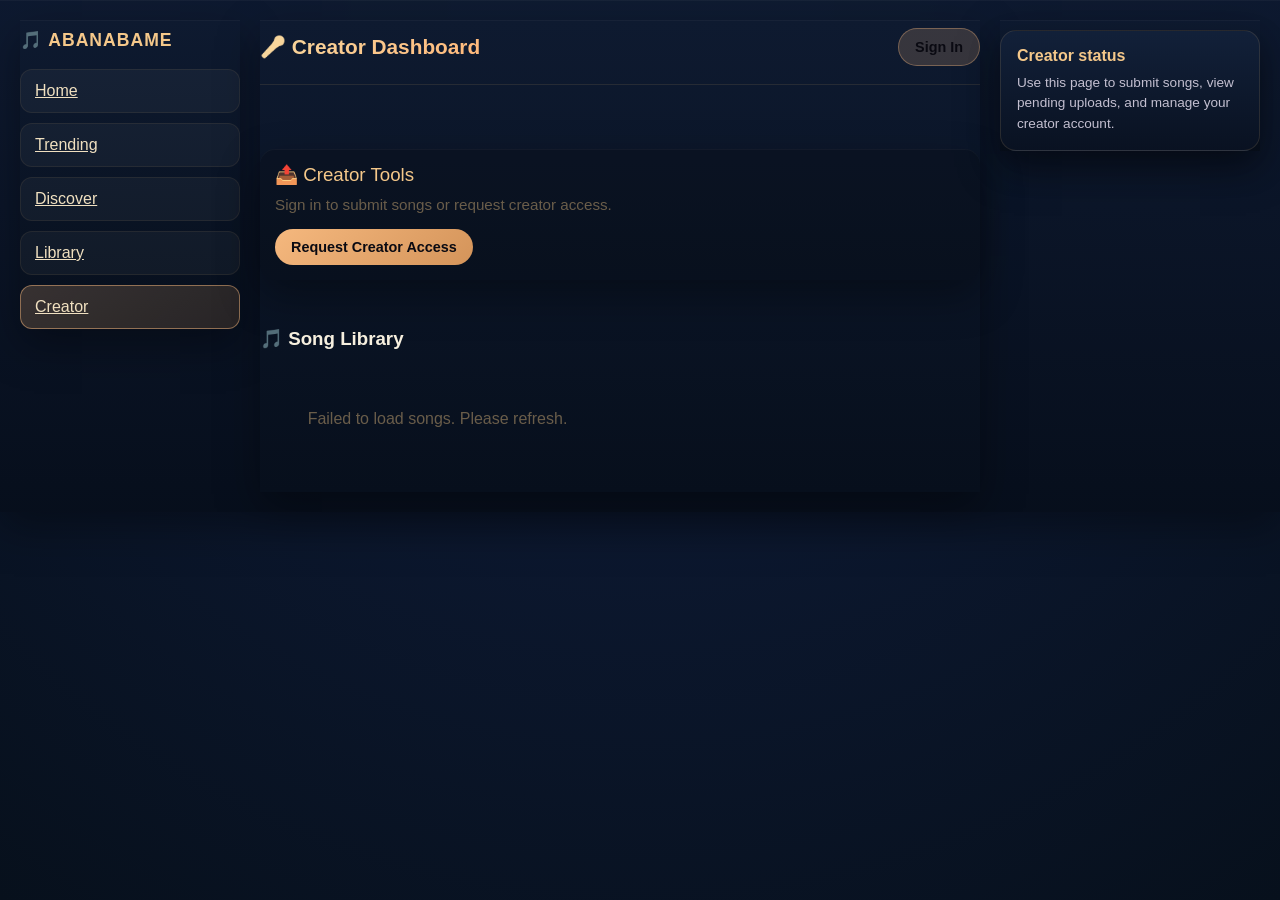
<file: creator.html>
<!DOCTYPE html>
<html lang="en">
<head>
  <meta charset="UTF-8">
  <meta name="viewport" content="width=device-width, initial-scale=1.0">
  <title>Creator Dashboard | Abanabame</title>
  <link rel="stylesheet" href="css/styles.css">
</head>
<body class="mobile-nav-padding">
  <canvas id="particleCanvas"></canvas>
  <div id="app" class="app-shell">
    <aside class="side-rail left-rail">
      <div class="rail-brand">🎵 ABANABAME</div>
      <nav class="rail-nav">
        <a class="rail-btn" href="index.html">Home</a>
        <a class="rail-btn" href="trending.html">Trending</a>
        <a class="rail-btn" href="discover.html">Discover</a>
        <a class="rail-btn" href="library.html">Library</a>
        <a class="rail-btn active" href="creator.html">Creator</a>
      </nav>
    </aside>

    <main class="main-column">
      <header class="app-header">
        <div class="app-logo">🎤 Creator Dashboard</div>
        <div class="header-actions">
          <button class="btn" onclick="window.showAuthModal()">Sign In</button>
          <div id="userMenu" style="display:none;" class="user-menu">
            <span class="user-name" id="userNameDisplay">User</span>
            <div class="user-avatar" id="userAvatar"><span id="avatarText">U</span></div>
            <button class="btn btn-danger" onclick="window.logout()">Logout</button>
          </div>
        </div>
      </header>

      <div class="mobile-pill-bar">
        <a href="index.html" class="pill-chip">Home</a>
        <a href="trending.html" class="pill-chip">Trending</a>
        <a href="discover.html" class="pill-chip">Discover</a>
        <a href="library.html" class="pill-chip">Library</a>
        <a href="creator.html" class="pill-chip active">Creator</a>
      </div>

      <section class="content-grid" style="padding:24px 0;">
        <div class="creator-dashboard" id="creatorDashboard" style="width:100%;display:block;">
          <h3>📤 Creator Tools</h3>
          <div id="creatorDashboardMessage" style="color:#6a5d4a;font-size:0.95rem;margin-bottom:16px;">Sign in to submit songs or request creator access.</div>
          <button class="upload-btn" id="uploadSongBtn" onclick="window.showUploadModal()" style="display:none;">Upload New Song</button>

          <div id="mySongsList" style="margin-top:16px;"></div>
          <div id="creatorRequestContainer" style="margin-top:16px;">
            <button class="btn btn-primary" onclick="window.showCreatorRequestModal()">Request Creator Access</button>
          </div>
        </div>
      </section>

      <section class="content-grid" style="width:100%;padding:24px 0;">
        <h3>🎵 Song Library</h3>
        <div class="song-grid" id="songGrid">
          <div class="loading">Loading songs...</div>
        </div>
      </section>

      <nav class="mobile-bottom-nav">
        <a href="index.html" class="mobile-nav-item">Home</a>
        <a href="discover.html" class="mobile-nav-item">Discover</a>
        <button class="mobile-nav-center" onclick="window.showUploadModal()">＋</button>
        <a href="library.html" class="mobile-nav-item">Library</a>
        <a href="creator.html" class="mobile-nav-item active">Creator</a>
      </nav>
    </main>

    <aside class="side-rail right-rail">
      <div class="rail-card"><h4>Creator status</h4><p>Use this page to submit songs, view pending uploads, and manage your creator account.</p></div>
    </aside>

    <div class="modal" id="authModal">
      <div class="modal-content">
        <span class="close-btn" onclick="window.closeAuthModal()">✕</span>
        <h2 id="authTitle">Sign In</h2>
        <button class="google-btn" onclick="window.loginWithGoogle()">
          <span style="font-size:1.2rem;font-weight:700;">G</span> Continue with Google
        </button>
        <div class="divider">or</div>
        <input type="email" id="authEmail" placeholder="Email" required>
        <input type="text" id="authName" placeholder="Full Name" style="display:none;">
        <input type="password" id="authPassword" placeholder="Password" required>
        <input type="password" id="authConfirmPassword" placeholder="Confirm Password" style="display:none; margin-top:10px;">
        <label class="show-password-label" style="display:flex;align-items:center;gap:8px;margin-top:10px; color:#c3bfd0; font-size:0.85rem;">
          <input type="checkbox" id="authShowPassword"> Show password
        </label>
        <div id="authForgotLink" style="margin-top:10px;text-align:right;">
          <a href="#" onclick="window.showForgotPassword(); return false;">Forgot password?</a>
        </div>
        <button class="btn btn-primary" style="width:100%;padding:12px;font-size:1rem;margin-top:10px;" onclick="window.handleAuth()" id="authSubmitBtn">Sign In</button>
        <div class="auth-switch">
          <span id="authSwitchText">Don't have an account?</span>
          <a href="#" id="authSwitchLink" onclick="window.toggleAuthMode()">Sign Up</a>
        </div>
        <div id="authStatus" style="color:#f5c88a; margin-top:12px; font-size:0.9rem;"></div>
      </div>
    </div>

    <div class="modal" id="creatorRequestModal">
      <div class="modal-content">
        <span class="close-btn" onclick="window.closeCreatorRequestModal()">✕</span>
        <h2>🎤 Apply as Creator</h2>
        <p style="color:#6a5d4a; font-size:0.9rem; margin-bottom:10px;">Submit a request and an admin will approve your creator status.</p>
        <input type="text" id="creatorName" placeholder="Your full name *">
        <input type="email" id="creatorEmail" placeholder="Email address *">
        <input type="text" id="creatorStageName" placeholder="Stage name / artist name *">
        <textarea id="creatorBio" placeholder="Tell us a little about your ministry or brand"></textarea>
        <button class="btn btn-primary" style="width:100%;padding:12px;font-size:1rem;margin-top:10px;" onclick="window.submitCreatorRequest()">Submit Creator Request</button>
        <div id="creatorRequestStatus" style="text-align:center;margin-top:8px;font-size:0.85rem;color:#8a7d6a;"></div>
      </div>
    </div>

    <div class="modal" id="uploadModal">
      <div class="modal-content">
        <span class="close-btn" onclick="window.closeUploadModal()">✕</span>
        <h2>📤 Upload Song</h2>
        <input type="text" id="uploadTitle" placeholder="Song Title *">
        <input type="text" id="uploadArtist" placeholder="Artist Name *">
        <input type="number" id="uploadPreview" placeholder="Preview Duration (seconds)" value="30">
        <label style="color:#6a5d4a;font-size:0.85rem;display:block;margin-top:8px;">Audio File (MP3)</label>
        <input type="file" id="uploadAudio" accept="audio/*">
        <label style="color:#6a5d4a;font-size:0.85rem;display:block;margin-top:8px;">Cover Image</label>
        <input type="file" id="uploadCover" accept="image/*">
        <label style="color:#6a5d4a;font-size:0.85rem;display:block;margin-top:8px;">Lyrics (optional — if provided, every line must include a timestamp)</label>
        <input type="file" id="uploadLyricsFile" accept=".txt,.lrc,text/plain" style="margin-bottom:10px;" />
        <textarea id="uploadLyrics" placeholder="Paste timestamped lyrics here, e.g. [00:15] First line"></textarea>
        <div id="lyricsPreview" style="min-height:4rem;color:#6a5d4a;font-size:0.85rem;white-space:pre-wrap;margin-top:8px;border:1px solid #e5e7eb;padding:10px;border-radius:6px;background:#fafaf9;">Lyrics preview will appear here after you type timestamped lines.</div>
        <button id="uploadSubmitBtn" class="btn btn-primary" style="width:100%;padding:12px;font-size:1rem;margin-top:10px;" onclick="window.submitUpload()">Submit for Review</button>
        <div id="uploadStatus" style="text-align:center;margin-top:8px;font-size:0.85rem;color:#8a7d6a;"></div>
      </div>
    </div>
  </div>

  <script src="https://accounts.google.com/gsi/client" async defer></script>
  <script src="js/config.js"></script>
  <script src="js/api.js"></script>
  <script src="js/auth.js"></script>
  <script src="js/upload.js"></script>
  <script src="js/songs.js"></script>
  <script src="js/app.js"></script>
  <script src="js/particles.js"></script>
</body>
</html>
</file>
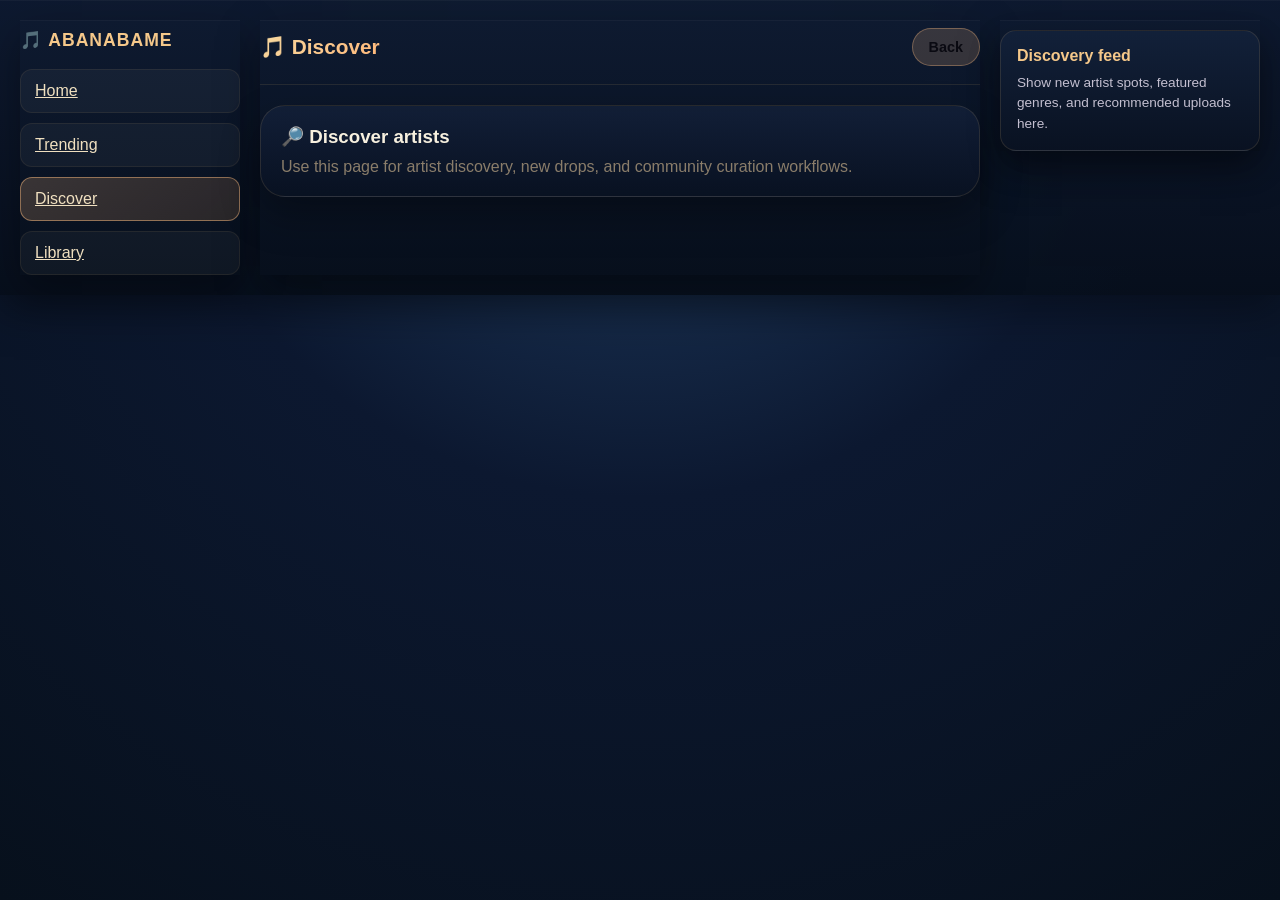
<file: discover.html>
<!DOCTYPE html>
<html lang="en">
<head>
  <meta charset="UTF-8">
  <meta name="viewport" content="width=device-width, initial-scale=1.0">
  <title>Discover | Abanabame</title>
  <link rel="stylesheet" href="css/styles.css">
</head>
<body class="mobile-nav-padding">
  <canvas id="particleCanvas"></canvas>
  <div id="app" class="app-shell">
    <aside class="side-rail left-rail">
      <div class="rail-brand">🎵 ABANABAME</div>
      <nav class="rail-nav">
        <a class="rail-btn" href="index.html">Home</a>
        <a class="rail-btn" href="trending.html">Trending</a>
        <a class="rail-btn active" href="discover.html">Discover</a>
        <a class="rail-btn" href="library.html">Library</a>
      </nav>
    </aside>

    <main class="main-column">
      <header class="app-header">
        <div class="app-logo">🎵 Discover</div>
        <div class="header-actions">
          <button class="btn" onclick="window.location.href='index.html'">Back</button>
        </div>
      </header>

      <div class="mobile-pill-bar">
        <a href="index.html" class="pill-chip">Home</a>
        <a href="trending.html" class="pill-chip">Trending</a>
        <a href="discover.html" class="pill-chip active">Discover</a>
        <a href="library.html" class="pill-chip">Library</a>
      </div>

      <div class="player-card">
        <h3>🔎 Discover artists</h3>
        <p style="color:#8a7d6a; margin-top:10px;">Use this page for artist discovery, new drops, and community curation workflows.</p>
      </div>

      <nav class="mobile-bottom-nav">
        <a href="index.html" class="mobile-nav-item">Home</a>
        <a href="discover.html" class="mobile-nav-item active">Discover</a>
        <button class="mobile-nav-center" onclick="window.location.href='upload.html'">＋</button>
        <a href="library.html" class="mobile-nav-item">Library</a>
        <a href="profile.html" class="mobile-nav-item">Profile</a>
      </nav>
    </main>

    <aside class="side-rail right-rail">
      <div class="rail-card"><h4>Discovery feed</h4><p>Show new artist spots, featured genres, and recommended uploads here.</p></div>
    </aside>
  </div>

  <script src="js/particles.js"></script>
</body>
</html>
</file>
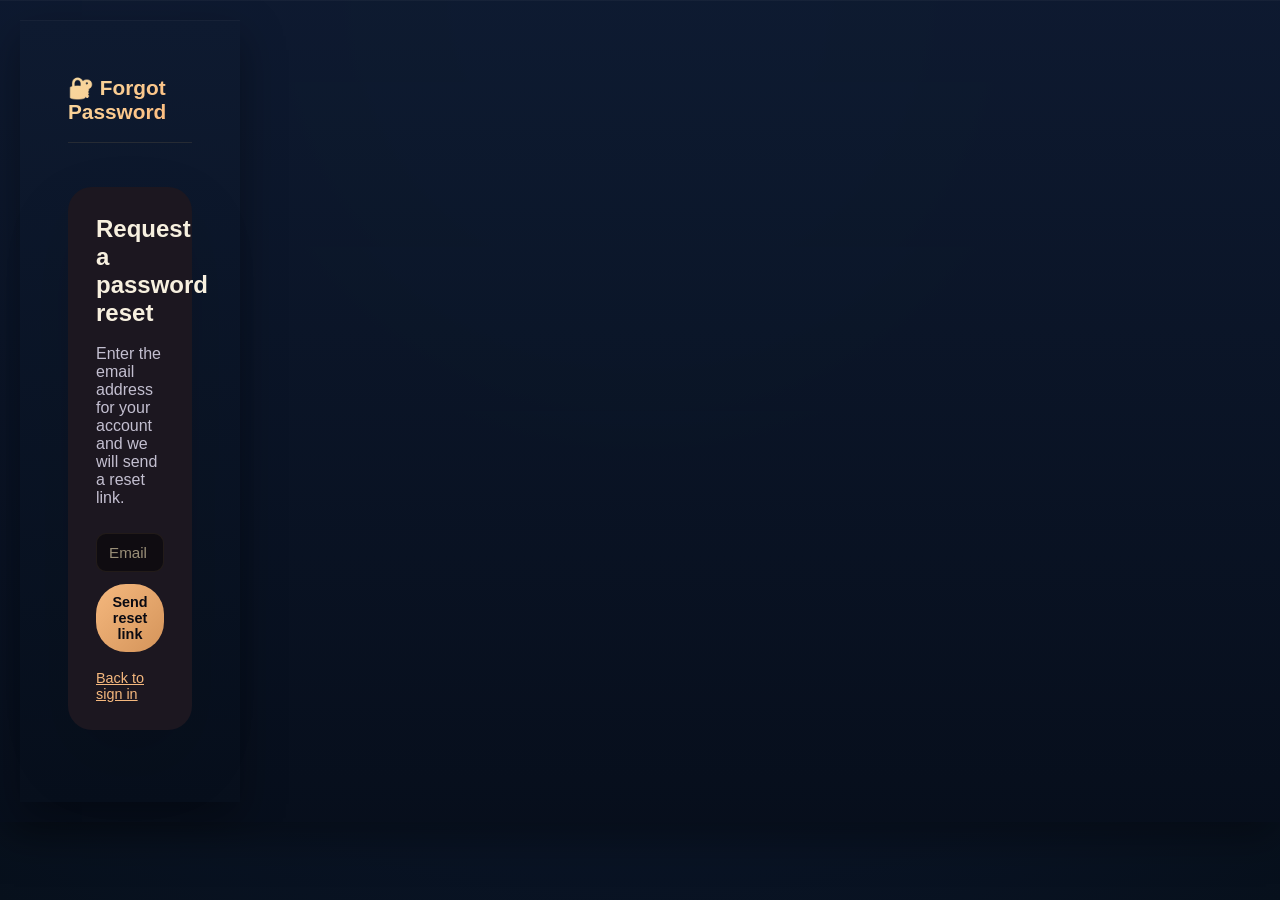
<file: forgot-password.html>
<!DOCTYPE html>
<html lang="en">
<head>
  <meta charset="UTF-8">
  <meta name="viewport" content="width=device-width, initial-scale=1.0">
  <title>Forgot Password | Abanabame</title>
  <link rel="stylesheet" href="css/styles.css">
</head>
<body>
  <canvas id="particleCanvas"></canvas>
  <div id="app" class="app-shell">
    <main class="main-column" style="padding:48px; max-width:560px; margin:0 auto;">
      <header class="app-header" style="justify-content:center;">
        <div class="app-logo">🔐 Forgot Password</div>
      </header>
      <section class="content-grid" style="padding:24px 0;">
        <div class="login-card" style="background:#1c1720; padding:28px; border-radius:24px; box-shadow:0 30px 70px rgba(0,0,0,.12);">
          <h2 style="margin-bottom:18px;">Request a password reset</h2>
          <p id="forgotMessage" style="margin-bottom:18px; color:#c3bfd0;">Enter the email address for your account and we will send a reset link.</p>
          <input type="email" id="forgotEmail" placeholder="Email address" style="margin-bottom:12px;" />
          <button class="btn btn-primary" id="forgotSubmitBtn" onclick="window.submitForgotPassword()">Send reset link</button>
          <div id="forgotStatus" style="margin-top:16px; font-size:0.95rem; color:#f5c88a;"></div>
          <div style="margin-top:18px; font-size:0.9rem; color:#c3bfd0;">
            <a href="index.html" style="color:#f5b87e;">Back to sign in</a>
          </div>
        </div>
      </section>
    </main>
  </div>
  <script src="js/config.js"></script>
  <script src="js/api.js"></script>
  <script src="js/forgot-password.js"></script>
</body>
</html>
</file>
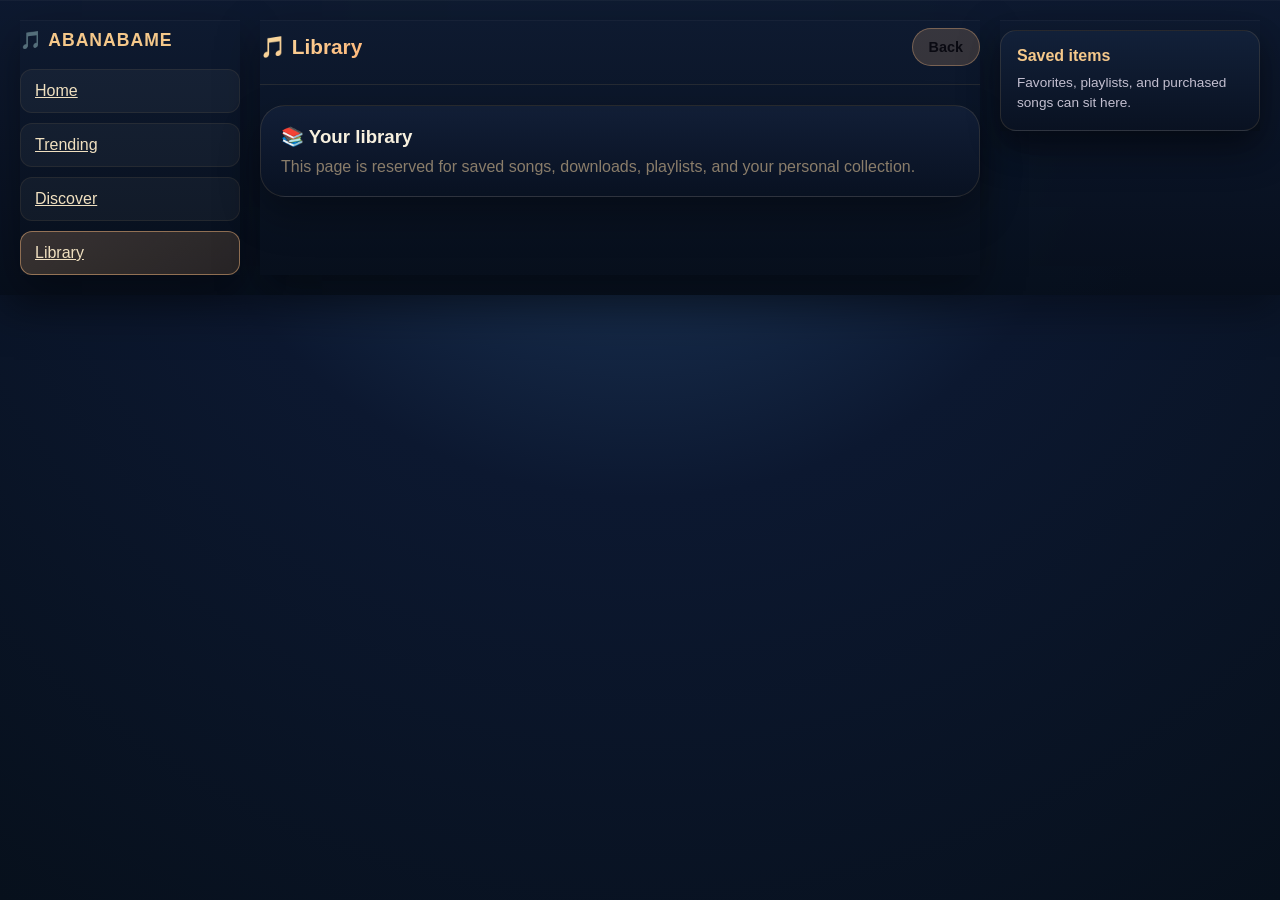
<file: library.html>
<!DOCTYPE html>
<html lang="en">
<head>
  <meta charset="UTF-8">
  <meta name="viewport" content="width=device-width, initial-scale=1.0">
  <title>Library | Abanabame</title>
  <link rel="stylesheet" href="css/styles.css">
</head>
<body class="mobile-nav-padding">
  <canvas id="particleCanvas"></canvas>
  <div id="app" class="app-shell">
    <aside class="side-rail left-rail">
      <div class="rail-brand">🎵 ABANABAME</div>
      <nav class="rail-nav">
        <a class="rail-btn" href="index.html">Home</a>
        <a class="rail-btn" href="trending.html">Trending</a>
        <a class="rail-btn" href="discover.html">Discover</a>
        <a class="rail-btn active" href="library.html">Library</a>
      </nav>
    </aside>

    <main class="main-column">
      <header class="app-header">
        <div class="app-logo">🎵 Library</div>
        <div class="header-actions">
          <a class="mobile-search-icon" href="#librarySearch" aria-label="Search music">⌕</a>
          <button class="btn" onclick="window.location.href='index.html'">Back</button>
        </div>
      </header>

      <div class="mobile-pill-bar">
        <a href="index.html" class="pill-chip">Home</a>
        <a href="trending.html" class="pill-chip">Trending</a>
        <a href="discover.html" class="pill-chip">Discover</a>
        <a href="library.html" class="pill-chip active">Library</a>
      </div>

      <section class="mobile-library-search" id="librarySearch" aria-label="Search library">
        <span class="search-icon">⌕</span>
        <input id="searchInput" type="text" placeholder="Search your library">
        <button class="btn" id="searchBtn">Search</button>
        <button class="btn" id="clearSearchBtn">Clear</button>
      </section>

      <div class="player-card">
        <h3>📚 Your library</h3>
        <p style="color:#8a7d6a; margin-top:10px;">This page is reserved for saved songs, downloads, playlists, and your personal collection.</p>
      </div>

      <nav class="mobile-bottom-nav">
        <a href="index.html" class="mobile-nav-item">Home</a>
        <a href="discover.html" class="mobile-nav-item">Discover</a>
        <button class="mobile-nav-center" onclick="window.location.href='upload.html'">＋</button>
        <a href="library.html" class="mobile-nav-item active">Library</a>
        <a href="profile.html" class="mobile-nav-item">Profile</a>
      </nav>
    </main>

    <aside class="side-rail right-rail">
      <div class="rail-card"><h4>Saved items</h4><p>Favorites, playlists, and purchased songs can sit here.</p></div>
    </aside>
  </div>

  <script src="js/particles.js"></script>
</body>
</html>
</file>
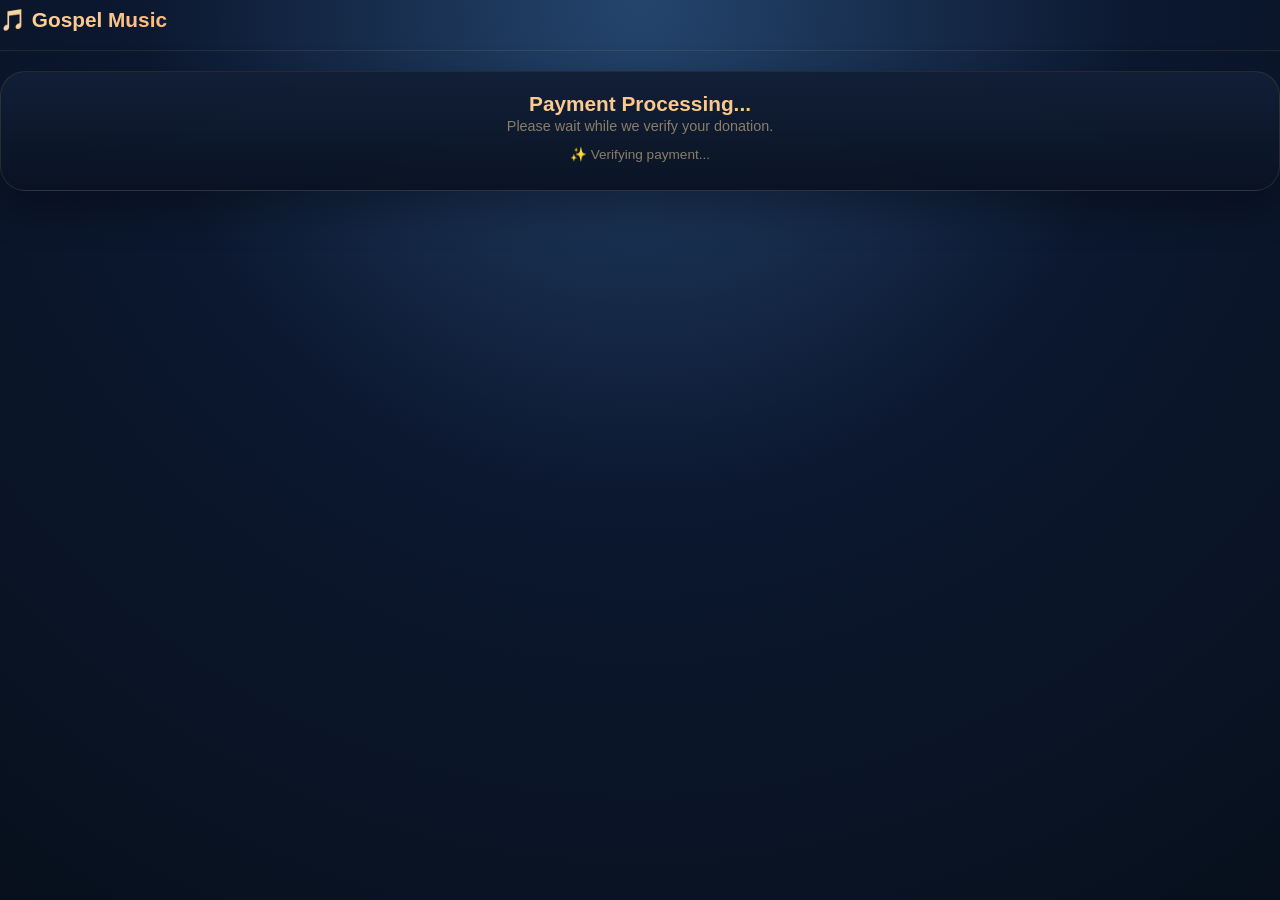
<file: payment-success.html>
<!DOCTYPE html>
<html lang="en">
<head>
  <meta charset="UTF-8" />
  <meta name="viewport" content="width=device-width, initial-scale=1.0" />
  <title>Payment Success | Gospel Music Platform</title>
  <link rel="stylesheet" href="css/styles.css" />
</head>
<body>
  <canvas id="particleCanvas"></canvas>
  <div id="app">
    <header class="app-header">
      <div class="app-logo">🎵 Gospel Music</div>
    </header>

    <div class="player-card" style="text-align:center;">
      <div class="song-title" id="currentTitle">Payment Processing...</div>
      <div class="song-artist" id="currentArtist">Please wait while we verify your donation.</div>
      <div class="donate-status" id="donateStatus" style="margin-top:12px;">✨ Verifying payment...</div>
    </div>
  </div>

  <script src="js/config.js"></script>
  <script src="js/api.js"></script>
  <script src="js/auth.js"></script>
  <script src="js/player.js"></script>
  <script src="js/songs.js"></script>
  <script src="js/donation.js"></script>
  <script src="js/upload.js"></script>
  <script src="js/particles.js"></script>
  <script src="js/ui.js"></script>
  <script src="js/app.js"></script>
</body>
</html>
</file>
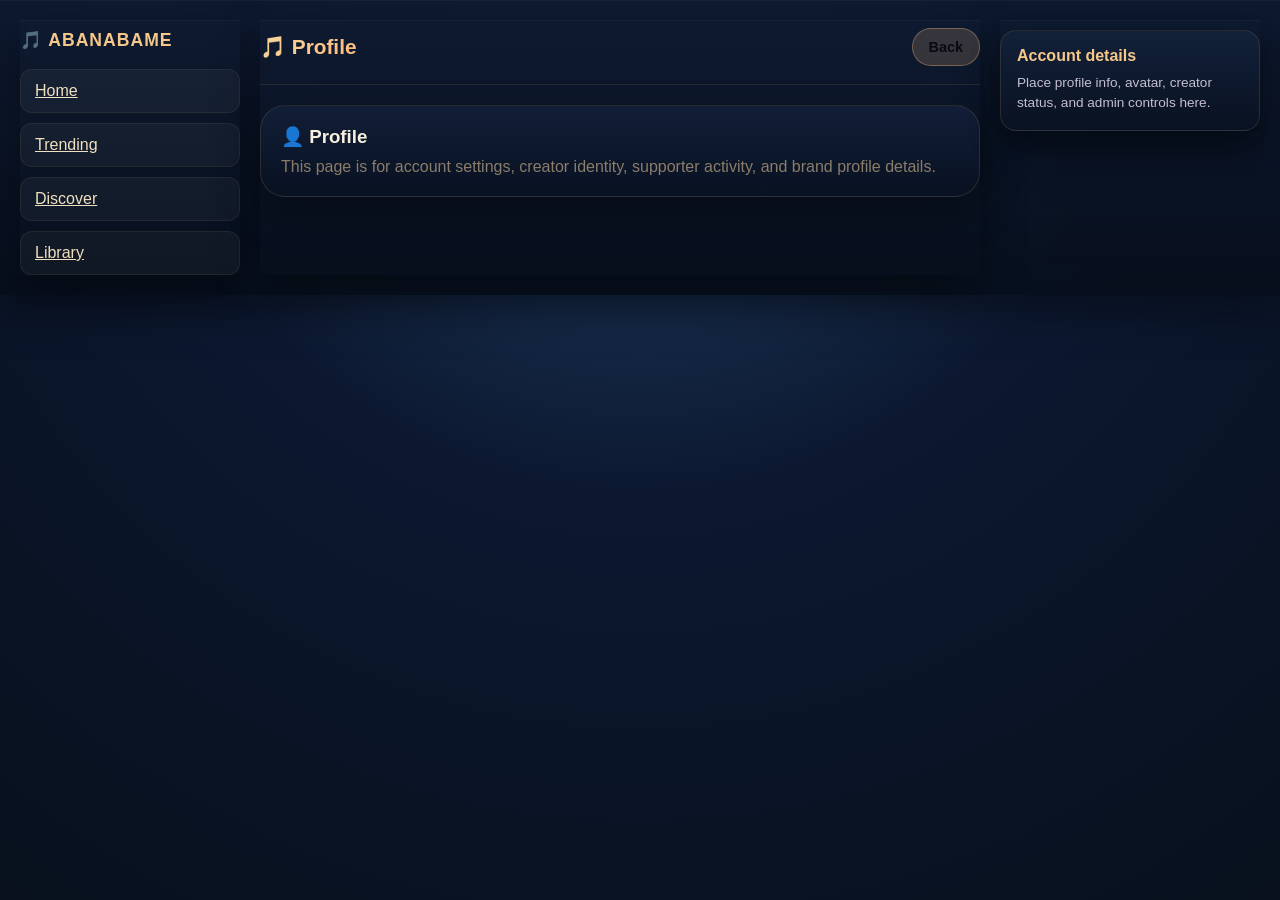
<file: profile.html>
<!DOCTYPE html>
<html lang="en">
<head>
  <meta charset="UTF-8">
  <meta name="viewport" content="width=device-width, initial-scale=1.0">
  <title>Profile | Abanabame</title>
  <link rel="stylesheet" href="css/styles.css">
</head>
<body class="mobile-nav-padding">
  <canvas id="particleCanvas"></canvas>
  <div id="app" class="app-shell">
    <aside class="side-rail left-rail">
      <div class="rail-brand">🎵 ABANABAME</div>
      <nav class="rail-nav">
        <a class="rail-btn" href="index.html">Home</a>
        <a class="rail-btn" href="trending.html">Trending</a>
        <a class="rail-btn" href="discover.html">Discover</a>
        <a class="rail-btn" href="library.html">Library</a>
      </nav>
    </aside>

    <main class="main-column">
      <header class="app-header">
        <div class="app-logo">🎵 Profile</div>
        <div class="header-actions">
          <button class="btn" onclick="window.location.href='index.html'">Back</button>
        </div>
      </header>

      <div class="mobile-pill-bar">
        <a href="index.html" class="pill-chip">Home</a>
        <a href="trending.html" class="pill-chip">Trending</a>
        <a href="discover.html" class="pill-chip">Discover</a>
        <a href="library.html" class="pill-chip">Library</a>
      </div>

      <div class="player-card">
        <h3>👤 Profile</h3>
        <p style="color:#8a7d6a; margin-top:10px;">This page is for account settings, creator identity, supporter activity, and brand profile details.</p>
      </div>

      <nav class="mobile-bottom-nav">
        <a href="index.html" class="mobile-nav-item">Home</a>
        <a href="discover.html" class="mobile-nav-item">Discover</a>
        <button class="mobile-nav-center" onclick="window.location.href='upload.html'">＋</button>
        <a href="library.html" class="mobile-nav-item">Library</a>
        <a href="profile.html" class="mobile-nav-item active">Profile</a>
      </nav>
    </main>

    <aside class="side-rail right-rail">
      <div class="rail-card"><h4>Account details</h4><p>Place profile info, avatar, creator status, and admin controls here.</p></div>
    </aside>
  </div>

  <script src="js/particles.js"></script>
</body>
</html>
</file>
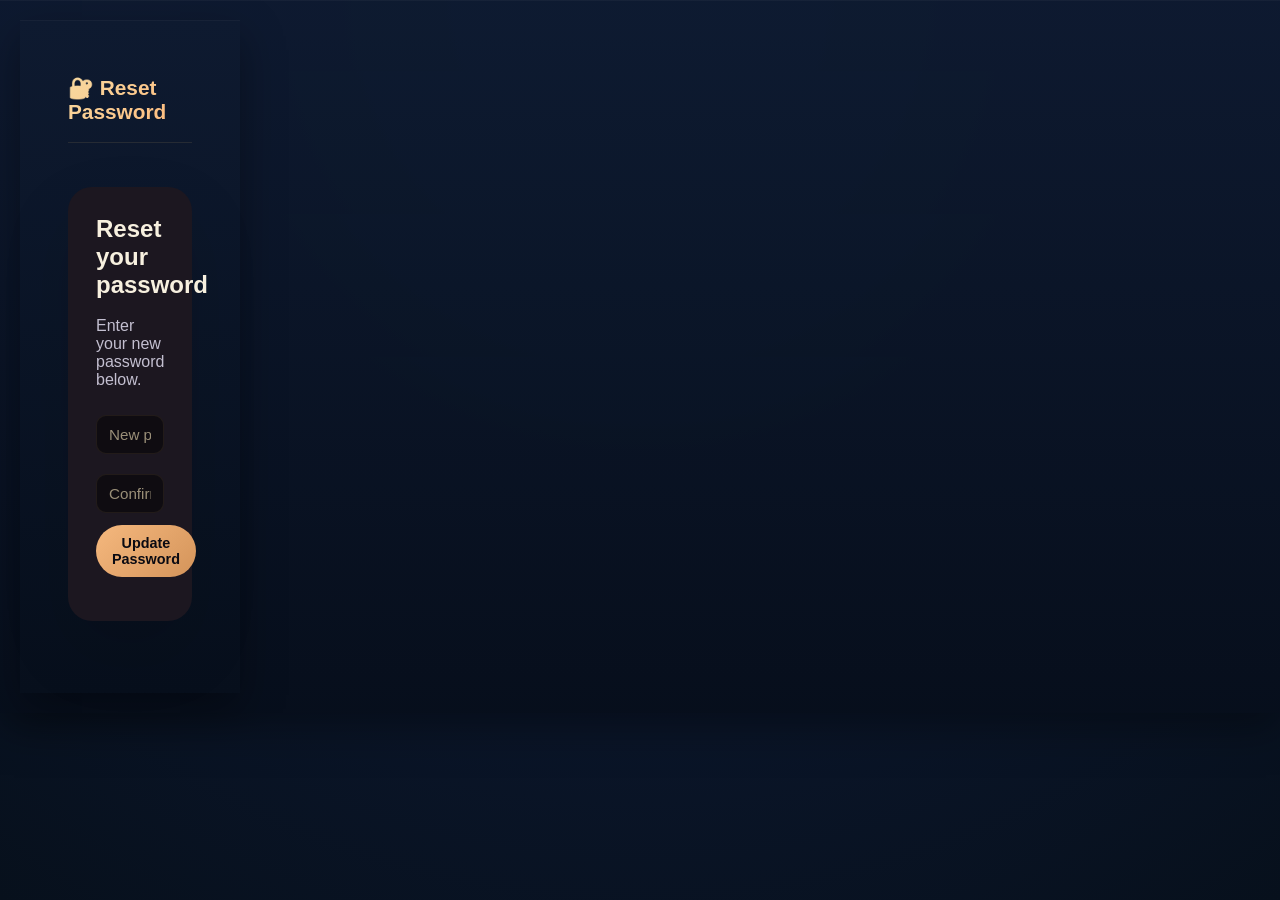
<file: reset-password.html>
<!DOCTYPE html>
<html lang="en">
<head>
  <meta charset="UTF-8">
  <meta name="viewport" content="width=device-width, initial-scale=1.0">
  <title>Reset Password | Abanabame</title>
  <link rel="stylesheet" href="css/styles.css">
</head>
<body>
  <canvas id="particleCanvas"></canvas>
  <div id="app" class="app-shell">
    <main class="main-column" style="padding:48px; max-width:560px; margin:0 auto;">
      <header class="app-header" style="justify-content:center;">
        <div class="app-logo">🔐 Reset Password</div>
      </header>

      <section class="content-grid" style="padding:24px 0;">
        <div class="login-card" style="background:#1c1720; padding:28px; border-radius:24px; box-shadow:0 30px 70px rgba(0,0,0,.12);">
          <h2 style="margin-bottom:18px;">Reset your password</h2>
          <p id="resetMessage" style="margin-bottom:18px; color:#c3bfd0;">Enter your new password below.</p>
          <input type="password" id="resetPassword" placeholder="New password" style="margin-bottom:12px;" />
          <input type="password" id="resetConfirmPassword" placeholder="Confirm new password" style="margin-bottom:12px;" />
          <button class="btn btn-primary" id="resetSubmitBtn" onclick="window.submitResetPassword()">Update Password</button>
          <div id="resetStatus" style="margin-top:16px; font-size:0.95rem; color:#f5c88a;"></div>
        </div>
      </section>
    </main>
  </div>

  <script src="js/config.js"></script>
  <script src="js/api.js"></script>
  <script src="js/reset-password.js"></script>
</body>
</html>
</file>
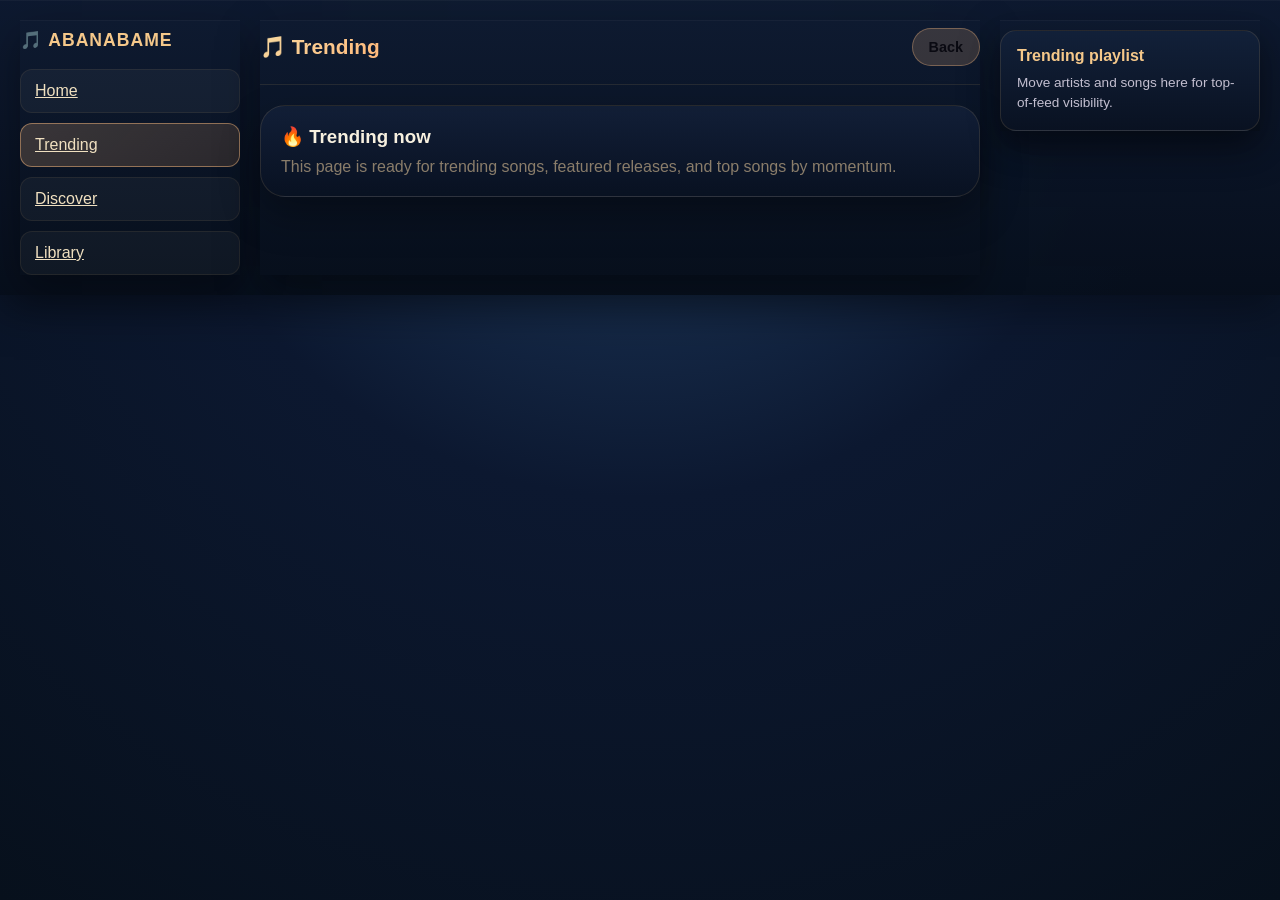
<file: trending.html>
<!DOCTYPE html>
<html lang="en">
<head>
  <meta charset="UTF-8">
  <meta name="viewport" content="width=device-width, initial-scale=1.0">
  <title>Trending | Abanabame</title>
  <link rel="stylesheet" href="css/styles.css">
</head>
<body class="mobile-nav-padding">
  <canvas id="particleCanvas"></canvas>
  <div id="app" class="app-shell">
    <aside class="side-rail left-rail">
      <div class="rail-brand">🎵 ABANABAME</div>
      <nav class="rail-nav">
        <a class="rail-btn" href="index.html">Home</a>
        <a class="rail-btn active" href="trending.html">Trending</a>
        <a class="rail-btn" href="discover.html">Discover</a>
        <a class="rail-btn" href="library.html">Library</a>
      </nav>
    </aside>

    <main class="main-column">
      <header class="app-header">
        <div class="app-logo">🎵 Trending</div>
        <div class="header-actions">
          <button class="btn" onclick="window.location.href='index.html'">Back</button>
        </div>
      </header>

      <div class="mobile-pill-bar">
        <a href="index.html" class="pill-chip">Home</a>
        <a href="trending.html" class="pill-chip active">Trending</a>
        <a href="discover.html" class="pill-chip">Discover</a>
        <a href="library.html" class="pill-chip">Library</a>
      </div>

      <div class="player-card">
        <h3>🔥 Trending now</h3>
        <p style="color:#8a7d6a; margin-top:10px;">This page is ready for trending songs, featured releases, and top songs by momentum.</p>
      </div>

      <nav class="mobile-bottom-nav">
        <a href="index.html" class="mobile-nav-item">Home</a>
        <a href="discover.html" class="mobile-nav-item">Discover</a>
        <button class="mobile-nav-center" onclick="window.location.href='upload.html'">＋</button>
        <a href="library.html" class="mobile-nav-item">Library</a>
        <a href="profile.html" class="mobile-nav-item">Profile</a>
      </nav>
    </main>

    <aside class="side-rail right-rail">
      <div class="rail-card"><h4>Trending playlist</h4><p>Move artists and songs here for top-of-feed visibility.</p></div>
    </aside>
  </div>

  <script src="js/particles.js"></script>
</body>
</html>
</file>
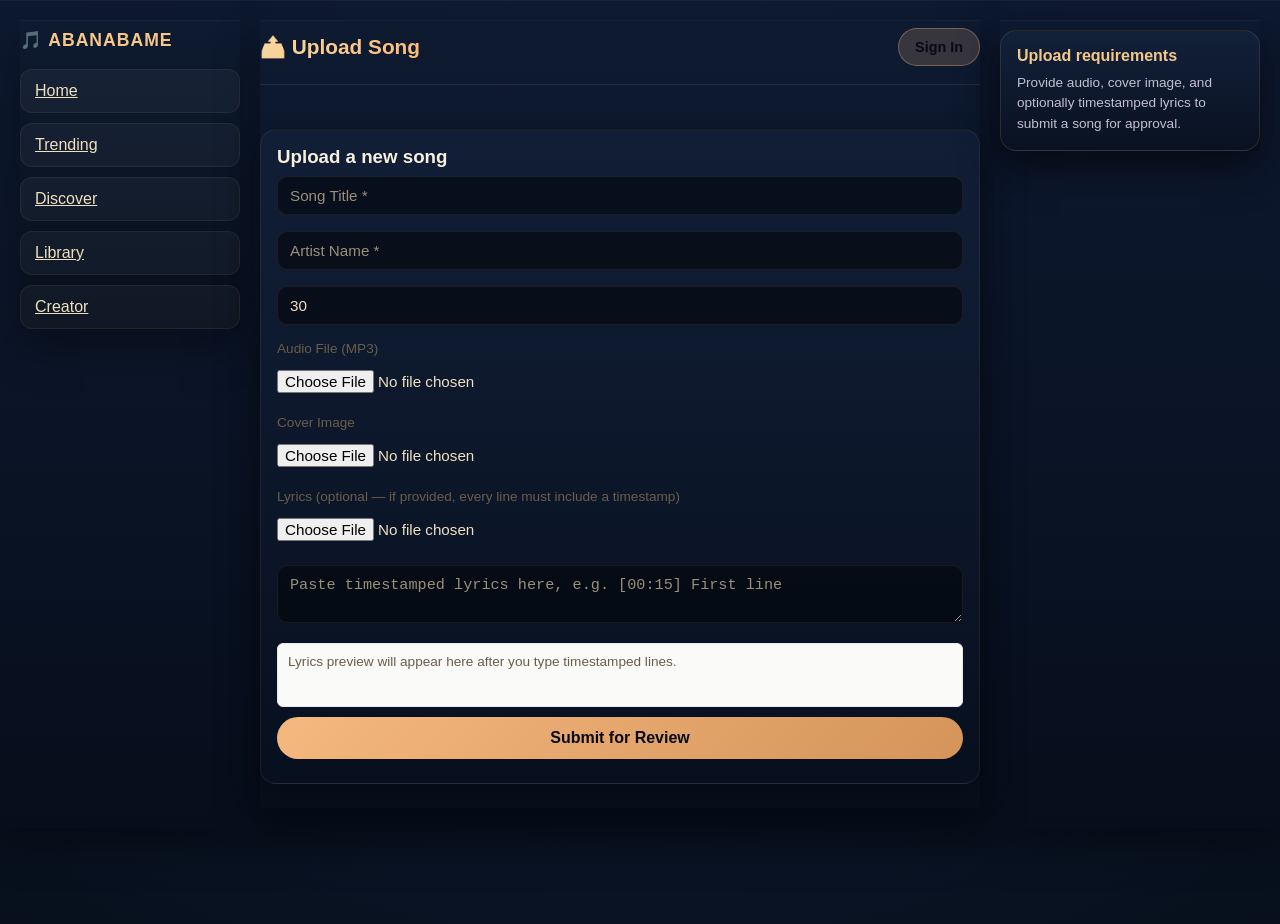
<file: upload.html>
<!DOCTYPE html>
<html lang="en">
<head>
  <meta charset="UTF-8">
  <meta name="viewport" content="width=device-width, initial-scale=1.0">
  <title>Upload Song | Abanabame</title>
  <link rel="stylesheet" href="css/styles.css">
</head>
<body class="mobile-nav-padding">
  <canvas id="particleCanvas"></canvas>
  <div id="app" class="app-shell">
    <aside class="side-rail left-rail">
      <div class="rail-brand">🎵 ABANABAME</div>
      <nav class="rail-nav">
        <a class="rail-btn" href="index.html">Home</a>
        <a class="rail-btn" href="trending.html">Trending</a>
        <a class="rail-btn" href="discover.html">Discover</a>
        <a class="rail-btn" href="library.html">Library</a>
        <a class="rail-btn" href="creator.html">Creator</a>
      </nav>
    </aside>

    <main class="main-column">
      <header class="app-header">
        <div class="app-logo">📤 Upload Song</div>
        <div class="header-actions">
          <button class="btn" onclick="window.showAuthModal()">Sign In</button>
          <div id="userMenu" style="display:none;" class="user-menu">
            <span class="user-name" id="userNameDisplay">User</span>
            <div class="user-avatar" id="userAvatar"><span id="avatarText">U</span></div>
            <button class="btn btn-danger" onclick="window.logout()">Logout</button>
          </div>
        </div>
      </header>

      <div class="mobile-pill-bar">
        <a href="index.html" class="pill-chip">Home</a>
        <a href="trending.html" class="pill-chip">Trending</a>
        <a href="discover.html" class="pill-chip">Discover</a>
        <a href="library.html" class="pill-chip">Library</a>
        <a href="creator.html" class="pill-chip">Creator</a>
      </div>

      <section class="content-grid" style="padding:24px 0; width:100%;">
        <div class="upload-panel">
          <h3>Upload a new song</h3>
          <input type="text" id="uploadTitle" placeholder="Song Title *">
          <input type="text" id="uploadArtist" placeholder="Artist Name *">
          <input type="number" id="uploadPreview" placeholder="Preview Duration (seconds)" value="30">
          <label style="color:#6a5d4a;font-size:0.85rem;display:block;margin-top:8px;">Audio File (MP3)</label>
          <input type="file" id="uploadAudio" accept="audio/*">
          <label style="color:#6a5d4a;font-size:0.85rem;display:block;margin-top:8px;">Cover Image</label>
          <input type="file" id="uploadCover" accept="image/*">
          <label style="color:#6a5d4a;font-size:0.85rem;display:block;margin-top:8px;">Lyrics (optional — if provided, every line must include a timestamp)</label>
          <input type="file" id="uploadLyricsFile" accept=".txt,.lrc,text/plain" style="margin-bottom:10px;" />
          <textarea id="uploadLyrics" placeholder="Paste timestamped lyrics here, e.g. [00:15] First line"></textarea>
          <div id="lyricsPreview" style="min-height:4rem;color:#6a5d4a;font-size:0.85rem;white-space:pre-wrap;margin-top:8px;border:1px solid #e5e7eb;padding:10px;border-radius:6px;background:#fafaf9;">Lyrics preview will appear here after you type timestamped lines.</div>
          <button id="uploadSubmitBtn" class="btn btn-primary" style="width:100%;padding:12px;font-size:1rem;margin-top:10px;" onclick="window.submitUpload()">Submit for Review</button>
          <div id="uploadStatus" style="text-align:center;margin-top:8px;font-size:0.85rem;color:#8a7d6a;"></div>
        </div>
      </section>

      <nav class="mobile-bottom-nav">
        <a href="index.html" class="mobile-nav-item">Home</a>
        <a href="discover.html" class="mobile-nav-item">Discover</a>
        <button class="mobile-nav-center" onclick="window.location.href='upload.html'">＋</button>
        <a href="library.html" class="mobile-nav-item">Library</a>
        <a href="creator.html" class="mobile-nav-item">Creator</a>
      </nav>
    </main>

    <aside class="side-rail right-rail">
      <div class="rail-card"><h4>Upload requirements</h4><p>Provide audio, cover image, and optionally timestamped lyrics to submit a song for approval.</p></div>
    </aside>

    <div class="modal" id="authModal">
      <div class="modal-content">
        <span class="close-btn" onclick="window.closeAuthModal()">✕</span>
        <h2 id="authTitle">Sign In</h2>
        <button class="google-btn" onclick="window.loginWithGoogle()">
          <span style="font-size:1.2rem;font-weight:700;">G</span> Continue with Google
        </button>
        <div class="divider">or</div>
        <input type="email" id="authEmail" placeholder="Email" required>
        <input type="text" id="authName" placeholder="Full Name" style="display:none;">
        <input type="password" id="authPassword" placeholder="Password" required>
        <input type="password" id="authConfirmPassword" placeholder="Confirm Password" style="display:none; margin-top:10px;">
        <label class="show-password-label" style="display:flex;align-items:center;gap:8px;margin-top:10px; color:#c3bfd0; font-size:0.85rem;">
          <input type="checkbox" id="authShowPassword"> Show password
        </label>
        <div id="authForgotLink" style="margin-top:10px;text-align:right;">
          <a href="#" onclick="window.showForgotPassword(); return false;">Forgot password?</a>
        </div>
        <button class="btn btn-primary" style="width:100%;padding:12px;font-size:1rem;margin-top:10px;" onclick="window.handleAuth()" id="authSubmitBtn">Sign In</button>
        <div class="auth-switch">
          <span id="authSwitchText">Don't have an account?</span>
          <a href="#" id="authSwitchLink" onclick="window.toggleAuthMode()">Sign Up</a>
        </div>
        <div id="authStatus" style="color:#f5c88a; margin-top:12px; font-size:0.9rem;"></div>
      </div>
    </div>
  </div>

  <script src="https://accounts.google.com/gsi/client" async defer></script>
  <script src="js/config.js"></script>
  <script src="js/api.js"></script>
  <script src="js/auth.js"></script>
  <script src="js/upload.js"></script>
  <script src="js/app.js"></script>
  <script src="js/particles.js"></script>
</body>
</html>
</file>
<file: css/styles.css>
/* ============================================ */
/* COMPLETE STYLES                              */
/* ============================================ */
* {
  margin: 0;
  padding: 0;
  box-sizing: border-box;
}

body {
  background: radial-gradient(circle at top, #24456d 0%, #0c1830 45%, #07101c 100%);
  min-height: 100vh;
  font-family: -apple-system, 'Segoe UI', Roboto, sans-serif;
  color: #f7f0df;
  padding: 0;
}

body.mobile-nav-padding {
  padding-bottom: 96px;
}

#particleCanvas {
  position: fixed;
  top: 0;
  left: 0;
  width: 100%;
  height: 100%;
  z-index: 0;
  pointer-events: none;
}

#app {
  position: relative;
  z-index: 1;
  max-width: 1440px;
  margin: 0 auto;
}

.app-shell,
.main-column,
.side-rail,
.player-card,
.library-section,
.donation-section,
.creator-dashboard,
.rail-card,
.modal-content {
  background: linear-gradient(180deg, rgba(14, 26, 48, 0.98), rgba(7, 15, 28, 0.96));
  box-shadow: 0 16px 40px rgba(0, 0, 0, 0.34), inset 0 1px 0 rgba(255,255,255,0.035);
}

.app-shell {
  display: grid;
  grid-template-columns: 220px minmax(0, 1fr) 260px;
  gap: 20px;
  padding: 20px;
}

.side-rail {
  display: flex;
  flex-direction: column;
  gap: 18px;
}

.left-rail,
.right-rail {
  padding-top: 10px;
  align-self: start;
}

.rail-brand {
  font-size: 1.1rem;
  font-weight: 800;
  color: #f5c88a;
  letter-spacing: 1px;
}

.rail-nav {
  display: flex;
  flex-direction: column;
  gap: 10px;
}

.rail-btn {
  width: 100%;
  padding: 12px 14px;
  border-radius: 12px;
  background: rgba(255, 255, 255, 0.04);
  color: #f0e0c0;
  border: 1px solid rgba(255, 200, 120, 0.08);
  text-align: left;
  cursor: pointer;
}

.rail-btn.active,
.rail-btn:hover {
  background: linear-gradient(135deg, rgba(245,184,126,0.2), rgba(212,148,90,0.16));
  border-color: rgba(245,184,126,0.5);
}

.rail-card {
  background: linear-gradient(180deg, rgba(19, 33, 58, 0.95), rgba(10, 18, 34, 0.92));
  border: 1px solid rgba(255, 200, 120, 0.12);
  border-radius: 16px;
  padding: 16px;
  box-shadow: 0 14px 32px rgba(0, 0, 0, 0.25);
}

.rail-card h4 {
  color: #f5c88a;
  margin-bottom: 8px;
}

.rail-card p {
  color: #c3bfd0;
  font-size: 0.85rem;
  line-height: 1.5;
}

.main-column {
  min-width: 0;
}

.content-grid {
  display: grid;
  grid-template-columns: minmax(0, 1fr);
  gap: 20px;
  align-items: start;
}

.side-stack {
  display: flex;
  flex-direction: column;
  gap: 18px;
}

/* Header */
.app-header {
  display: flex;
  justify-content: space-between;
  align-items: center;
  gap: 14px;
  padding: 8px 0 18px;
  border-bottom: 1px solid rgba(255, 200, 120, 0.1);
  margin-bottom: 20px;
}

.global-search-bar,
.mobile-library-search {
  display: flex;
  align-items: center;
  gap: 8px;
  flex: 1;
  min-width: 0;
  background: linear-gradient(180deg, rgba(255,255,255,0.07), rgba(255,255,255,0.03));
  border: 1px solid rgba(255, 200, 120, 0.18);
  border-radius: 999px;
  padding: 9px 12px;
  box-shadow: 0 8px 24px rgba(0, 0, 0, 0.24), inset 0 0 0 1px rgba(255,255,255,0.02);
}

.global-search-bar input,
.mobile-library-search input {
  flex: 1;
  min-width: 0;
  border: none;
  background: transparent;
  color: #f0e0c0;
  outline: none;
  font-size: 0.9rem;
}

.global-search-bar input::placeholder,
.mobile-library-search input::placeholder {
  color: #8a7d6a;
}

.search-icon {
  color: #f5c88a;
  font-size: 1rem;
  font-weight: 800;
}

.mobile-search-icon {
  display: none;
  width: 44px;
  height: 44px;
  border-radius: 14px;
  align-items: center;
  justify-content: center;
  text-decoration: none;
  color: #08111f;
  background: linear-gradient(135deg, #f5b87e, #d4945a);
  border: 1px solid rgba(245, 184, 126, 0.5);
  box-shadow: 0 10px 24px rgba(245, 184, 126, 0.26);
  font-weight: 900;
}

.mobile-pill-bar {
  display: none;
  gap: 8px;
  overflow-x: auto;
  padding-bottom: 14px;
  margin-bottom: 14px;
}

.pill-chip {
  text-decoration: none;
  white-space: nowrap;
  padding: 8px 16px;
  border-radius: 999px;
  background: rgba(255, 255, 255, 0.04);
  border: 1px solid rgba(255, 200, 120, 0.08);
  color: #e7d4af;
  font-size: 0.78rem;
}

.pill-chip.active,
.pill-chip:hover {
  background: linear-gradient(135deg, rgba(245,184,126,0.24), rgba(212,148,90,0.18));
  border-color: rgba(245,184,126,0.5);
}

.mobile-bottom-nav {
  display: none;
  position: fixed;
  left: 50%;
  bottom: 14px;
  transform: translateX(-50%);
  width: min(94vw, 520px);
  background: rgba(9, 18, 34, 0.96);
  border: 1px solid rgba(255, 200, 120, 0.12);
  border-radius: 26px;
  padding: 8px 10px;
  box-shadow: 0 14px 40px rgba(0, 0, 0, 0.45);
  backdrop-filter: blur(14px);
  z-index: 1200;
  align-items: center;
  justify-content: space-between;
}

.player-card,
.rail-card,
.song-card,
.creator-dashboard,
.donation-section,
.modal-content,
.mobile-library-search {
  animation: uiLift 0.35s ease-out both;
}

@keyframes uiLift {
  from {
    opacity: 0;
    transform: translateY(8px);
  }
  to {
    opacity: 1;
    transform: translateY(0);
  }
}

.mobile-nav-item {
  text-decoration: none;
  color: #b8a88a;
  font-size: 0.72rem;
  text-align: center;
  flex: 1;
}

.mobile-nav-item.active {
  color: #f5c88a;
}

.mobile-nav-center {
  width: 56px;
  height: 56px;
  border: none;
  border-radius: 50%;
  background: linear-gradient(135deg, #f5b87e, #d4945a);
  color: #0a0a12;
  font-size: 2rem;
  line-height: 1;
  margin: -28px 4px 0;
  box-shadow: 0 10px 24px rgba(245, 184, 126, 0.35);
  cursor: pointer;
}

.app-logo {
  font-size: 1.3rem;
  font-weight: 800;
  background: linear-gradient(135deg, #f7d9a0, #ffb87a);
  -webkit-background-clip: text;
  background-clip: text;
  color: transparent;
}

.header-actions {
  display: flex;
  gap: 10px;
  align-items: center;
  flex: 1;
  justify-content: flex-end;
}

.btn {
  background: rgba(245, 184, 126, 0.18);
  border: 1px solid rgba(245, 184, 126, 0.35);
  color: #0a0a12;
  padding: 10px 16px;
  border-radius: 30px;
  cursor: pointer;
  font-size: 0.9rem;
  font-weight: 600;
  transition: all 0.25s ease;
}

.btn:hover {
  background: rgba(245, 184, 126, 0.35);
  transform: translateY(-1px);
}

.btn-primary {
  background: linear-gradient(135deg, #f5b87e, #d4945a);
  color: #0a0a12;
  border: none;
  font-weight: 700;
}

.btn-danger {
  background: rgba(255, 80, 80, 0.2);
  border-color: rgba(255, 80, 80, 0.3);
  color: #ff6b6b;
  font-size: 0.7rem;
  padding: 4px 12px;
}

.user-avatar {
  width: 32px;
  height: 32px;
  border-radius: 50%;
  background: #f5b87e;
  display: flex;
  align-items: center;
  justify-content: center;
  font-weight: 700;
  color: #0a0a12;
  cursor: pointer;
  border: 2px solid rgba(255, 200, 120, 0.2);
  font-size: 0.8rem;
}

.user-menu {
  display: flex;
  align-items: center;
  gap: 8px;
}

.user-name {
  font-size: 0.8rem;
  color: #b8a88a;
}

/* Player Card */
.player-card {
  background: linear-gradient(180deg, rgba(18, 31, 55, 0.98), rgba(9, 18, 34, 0.95));
  border-radius: 25px;
  padding: 20px;
  border: 1px solid rgba(255, 200, 120, 0.12);
  margin-bottom: 20px;
  box-shadow: 0 18px 40px rgba(0, 0, 0, 0.32);
}

.song-header {
  display: flex;
  gap: 15px;
  align-items: center;
  margin-bottom: 15px;
}

.song-cover {
  width: 80px;
  height: 80px;
  border-radius: 15px;
  object-fit: cover;
  box-shadow: 0 8px 30px rgba(0, 0, 0, 0.5);
  background: #1a1a2a;
  flex-shrink: 0;
}

.song-info {
  flex: 1;
  min-width: 0;
}

.song-title {
  font-size: 1.3rem;
  font-weight: 700;
  background: linear-gradient(135deg, #f7d9a0, #ffb87a);
  -webkit-background-clip: text;
  background-clip: text;
  color: transparent;
}

.song-artist {
  font-size: 0.9rem;
  color: #8a7d6a;
  margin-top: 2px;
}

.song-status {
  font-size: 0.7rem;
  padding: 2px 12px;
  border-radius: 20px;
  display: inline-block;
  margin-top: 4px;
}

.status-unlocked {
  background: rgba(74, 222, 128, 0.2);
  color: #4ade80;
}

.status-locked {
  background: rgba(239, 68, 68, 0.2);
  color: #ef4444;
}

/* Lyrics Box */
.lyric-box {
  background: rgba(0, 0, 0, 0.4);
  border-radius: 15px;
  padding: 15px;
  margin: 12px 0;
  min-height: 100px;
  max-height: 140px;
  overflow-y: auto;
  border: 1px solid rgba(255, 215, 150, 0.05);
}

.lyric-box::-webkit-scrollbar {
  width: 3px;
}
.lyric-box::-webkit-scrollbar-thumb {
  background: #f5b87e;
  border-radius: 10px;
}

#lyricsDisplay {
  font-size: 0.95rem;
  line-height: 2;
  color: #8a7d6a;
  text-align: center;
}

.lyric-line {
  display: inline-block;
  padding: 2px 10px;
  border-radius: 15px;
  transition: all 0.3s;
  opacity: 0.4;
}

.lyric-line-active {
  background: rgba(255, 190, 100, 0.1);
  color: #ffddb0;
  opacity: 1;
  font-weight: 600;
}

/* Audio Controls */
.audio-controls {
  display: flex;
  align-items: center;
  gap: 12px;
  margin-top: 12px;
  padding-top: 12px;
  border-top: 1px solid rgba(255, 255, 255, 0.05);
}

.play-btn {
  width: 45px;
  height: 45px;
  border-radius: 50%;
  border: none;
  background: linear-gradient(135deg, #f5b87e, #d4945a);
  color: #0a0a12;
  font-size: 1.2rem;
  cursor: pointer;
  flex-shrink: 0;
  transition: all 0.3s;
}

.stop-btn {
  width: 40px;
  height: 40px;
  border-radius: 8px;
  border: none;
  background: rgba(255,255,255,0.06);
  color: #f0e0c0;
  font-size: 1rem;
  cursor: pointer;
  transition: all 0.2s;
}

.stop-btn:hover {
  background: rgba(255,80,80,0.14);
}

.play-btn:hover {
  transform: scale(1.05);
}

.play-btn.playing {
  background: linear-gradient(135deg, #ff6b6b, #e74c3c);
}

.time-display {
  font-size: 0.75rem;
  color: #6a5d4a;
  min-width: 70px;
  font-variant-numeric: tabular-nums;
}

.progress-bar {
  flex: 1;
  height: 4px;
  -webkit-appearance: none;
  appearance: none;
  background: rgba(255, 255, 255, 0.1);
  border-radius: 10px;
  outline: none;
  cursor: pointer;
}

.progress-bar::-webkit-slider-thumb {
  -webkit-appearance: none;
  appearance: none;
  width: 14px;
  height: 14px;
  border-radius: 50%;
  background: radial-gradient(circle at 40% 40%, #f5b87e, #d4945a);
  cursor: pointer;
}

.volume-slider {
  width: 50px;
  height: 3px;
  -webkit-appearance: none;
  appearance: none;
  background: rgba(255, 255, 255, 0.1);
  border-radius: 10px;
  outline: none;
  cursor: pointer;
}

.volume-slider::-webkit-slider-thumb {
  width: 10px;
  height: 10px;
  border-radius: 50%;
  background: #f5b87e;
  cursor: pointer;
}

/* Song Library */
.library-section {
  margin-top: 20px;
}

.library-section h3 {
  font-size: 0.9rem;
  color: #6a5d4a;
  letter-spacing: 2px;
  font-weight: 400;
  margin-bottom: 12px;
}

.song-grid {
  display: grid;
  grid-template-columns: 1fr 1fr;
  gap: 10px;
}

.song-card {
  background: linear-gradient(180deg, rgba(18, 31, 55, 0.95), rgba(8, 16, 31, 0.92));
  border-radius: 15px;
  padding: 12px;
  cursor: pointer;
  transition: all 0.28s ease;
  border: 2px solid transparent;
  text-align: center;
  box-shadow: 0 10px 24px rgba(0, 0, 0, 0.22);
}

.song-card:hover {
  background: linear-gradient(180deg, rgba(28, 47, 80, 0.98), rgba(11, 20, 38, 0.96));
  transform: translateY(-3px) scale(1.01);
  box-shadow: 0 16px 30px rgba(0, 0, 0, 0.34);
}

.song-card.active {
  border-color: #f5b87e;
  background: rgba(255, 200, 120, 0.05);
}

.song-card img {
  width: 100%;
  aspect-ratio: 1/1;
  object-fit: cover;
  border-radius: 10px;
  background: #1a1a2a;
  margin-bottom: 6px;
}

.song-card .card-title {
  font-size: 0.8rem;
  font-weight: 600;
  color: #f0e0c0;
}

.song-card .card-artist {
  font-size: 0.7rem;
  color: #6a5d4a;
}

.song-card .card-badge {
  font-size: 0.6rem;
  padding: 2px 10px;
  border-radius: 20px;
  display: inline-block;
  margin-top: 4px;
}

.badge-locked {
  background: rgba(239, 68, 68, 0.15);
  color: #ef4444;
}

.badge-unlocked {
  background: rgba(74, 222, 128, 0.15);
  color: #4ade80;
}

/* Donation Section */
.donation-section {
  margin-top: 0;
  background: linear-gradient(180deg, rgba(13, 24, 43, 0.96), rgba(8, 16, 29, 0.94));
  border-radius: 20px;
  padding: 18px;
  border: 1px solid rgba(255, 215, 150, 0.08);
  text-align: center;
  min-height: 100%;
  display: flex;
  flex-direction: column;
  justify-content: flex-start;
}

.donation-section h3 {
  font-size: 1rem;
  font-weight: 400;
  color: #f5c88a;
  margin-bottom: 12px;
}

.donation-amounts {
  display: flex;
  flex-wrap: wrap;
  justify-content: center;
  gap: 8px;
  margin-bottom: 10px;
}

.donation-amounts button {
  background: rgba(255, 200, 120, 0.05);
  border: 1px solid rgba(255, 200, 120, 0.1);
  color: #b8a88a;
  padding: 6px 18px;
  border-radius: 30px;
  cursor: pointer;
  font-size: 0.85rem;
  transition: all 0.3s;
}

.donation-amounts button:hover {
  background: rgba(255, 200, 120, 0.1);
}

.donation-amounts button.active {
  background: linear-gradient(135deg, #f5b87e, #d4945a);
  color: #0a0a12;
  font-weight: 600;
  border-color: #f5b87e;
}

.donation-custom {
  display: flex;
  justify-content: center;
  gap: 8px;
  margin: 8px 0;
}

.donation-custom input {
  background: rgba(0, 0, 0, 0.4);
  border: 1px solid rgba(255, 200, 120, 0.1);
  border-radius: 30px;
  padding: 8px 16px;
  color: #f0e0c0;
  width: 120px;
  text-align: center;
  outline: none;
}

.donation-custom input:focus {
  border-color: #f5b87e;
}

.donation-email input {
  background: rgba(0, 0, 0, 0.4);
  border: 1px solid rgba(255, 200, 120, 0.1);
  border-radius: 30px;
  padding: 8px 16px;
  color: #f0e0c0;
  width: 100%;
  max-width: 280px;
  text-align: center;
  outline: none;
  margin: 8px 0;
}

.donation-email input:focus {
  border-color: #f5b87e;
}

.donate-btn {
  background: linear-gradient(135deg, #f5b87e, #d4945a);
  border: none;
  border-radius: 40px;
  padding: 10px 40px;
  font-size: 1rem;
  font-weight: 600;
  color: #0a0a12;
  cursor: pointer;
  transition: all 0.3s;
  margin-top: 10px;
}

.donate-btn:hover {
  transform: scale(1.04);
}

.donate-btn:disabled {
  opacity: 0.5;
  cursor: not-allowed;
  transform: none;
}

.donate-status {
  margin-top: 8px;
  font-size: 0.85rem;
  color: #8a7d6a;
  min-height: 24px;
}

/* Inline donation controls (player) */
#donationAmounts button {
  background: rgba(255, 200, 120, 0.06);
  border: 1px solid rgba(255, 200, 120, 0.12);
  color: #f0e0c0;
  padding: 8px 14px;
  border-radius: 12px;
  cursor: pointer;
  font-weight: 700;
}
#donationAmounts button:hover {
  transform: translateY(-2px);
}
#donationAmounts button.active {
  background: linear-gradient(135deg, #f5b87e, #d4945a);
  color: #0a0a12;
  box-shadow: 0 10px 24px rgba(213,148,90,0.18);
}
#customAmount {
  border-radius: 10px;
  padding: 8px 10px;
  background: rgba(0,0,0,0.35);
  color: #f0e0c0;
  border: 1px solid rgba(255,255,255,0.03);
}
#donorEmail {
  border-radius: 10px;
  padding: 10px;
  background: rgba(0,0,0,0.35);
  border: 1px solid rgba(255,255,255,0.03);
  color: #f0e0c0;
}
#donateBtn {
  border-radius: 999px;
  padding: 10px 18px;
  font-weight: 800;
}

/* Share Buttons */
.share-section {
  margin-top: 12px;
  display: flex;
  justify-content: center;
  gap: 10px;
  flex-wrap: wrap;
}

.share-btn {
  border: none;
  border-radius: 30px;
  padding: 6px 18px;
  font-size: 0.8rem;
  cursor: pointer;
  transition: all 0.3s;
  display: inline-flex;
  align-items: center;
  gap: 6px;
}

.share-btn:hover {
  transform: scale(1.05);
}

.share-whatsapp {
  background: #25D366;
  color: #fff;
}

.share-copy {
  background: rgba(255, 255, 255, 0.05);
  color: #b8a88a;
  border: 1px solid rgba(255, 255, 255, 0.1);
}

.share-copy:hover {
  background: rgba(255, 255, 255, 0.1);
}

/* Modals */
.modal {
  display: none;
  position: fixed;
  top: 0;
  left: 0;
  width: 100%;
  height: 100%;
  background: rgba(0, 0, 0, 0.8);
  backdrop-filter: blur(10px);
  z-index: 1000;
  justify-content: center;
  align-items: center;
}

.modal.show {
  display: flex;
}

.modal-content {
  background: #1a1a2a;
  border-radius: 25px;
  padding: 30px;
  max-width: 400px;
  width: 90%;
  max-height: 90vh;
  overflow-y: auto;
  border: 1px solid rgba(255, 200, 120, 0.1);
}

.modal-content h2 {
  color: #f5c88a;
  margin-bottom: 20px;
  text-align: center;
}

.modal-content input,
.modal-content textarea {
  width: 100%;
  padding: 10px 14px;
  margin: 8px 0;
  background: rgba(0, 0, 0, 0.4);
  border: 1px solid rgba(255, 200, 120, 0.1);
  border-radius: 12px;
  color: #f0e0c0;
  font-size: 0.95rem;
  outline: none;
}

.modal-content input:focus,
.modal-content textarea:focus {
  border-color: #f5b87e;
}

.modal-content textarea {
  min-height: 100px;
  resize: vertical;
  font-family: monospace;
}

.modal-content .close-btn {
  float: right;
  font-size: 1.5rem;
  cursor: pointer;
  color: #6a5d4a;
}

.modal-content .close-btn:hover {
  color: #f0e0c0;
}

.divider {
  text-align: center;
  color: #6a5d4a;
  margin: 15px 0;
  font-size: 0.85rem;
}

.google-btn {
  width: 100%;
  padding: 12px;
  border: 1px solid rgba(255, 255, 255, 0.18);
  border-radius: 12px;
  background: rgba(255, 255, 255, 0.22);
  color: #0a0a12;
  font-size: 0.95rem;
  cursor: pointer;
  display: flex;
  align-items: center;
  justify-content: center;
  gap: 10px;
  transition: all 0.3s;
}

.google-btn:hover {
  background: rgba(255, 255, 255, 0.35);
}

.auth-switch {
  text-align: center;
  margin-top: 15px;
  font-size: 0.85rem;
  color: #6a5d4a;
}

.auth-switch a {
  color: #f5b87e;
  cursor: pointer;
}

/* Creator Dashboard */
.creator-dashboard {
  margin-top: 20px;
  background: rgba(0, 0, 0, 0.2);
  border-radius: 15px;
  padding: 15px;
  display: none;
}

/* Upload panel and general page form controls */
.upload-panel {
  background: linear-gradient(180deg, rgba(18, 31, 55, 0.95), rgba(8, 16, 31, 0.92));
  border-radius: 16px;
  padding: 16px;
  border: 1px solid rgba(255, 200, 120, 0.08);
  box-shadow: 0 12px 30px rgba(0,0,0,0.28);
}

.upload-panel input,
.upload-panel textarea,
.content-grid input,
.content-grid textarea,
.donation-email input,
.donation-custom input {
  width: 100%;
  padding: 10px 12px;
  margin: 8px 0;
  background: rgba(0,0,0,0.45);
  border: 1px solid rgba(255,200,120,0.08);
  border-radius: 10px;
  color: #f0e0c0;
  outline: none;
  font-size: 0.95rem;
}

.upload-panel input::placeholder,
.upload-panel textarea::placeholder,
.content-grid input::placeholder,
.content-grid textarea::placeholder {
  color: #9a8f78;
}

/* File input label and filename visibility */
.upload-panel input[type="file"] {
  background: transparent;
  border: none;
  padding: 6px 0;
  color: #f0e0c0;
}

.lyrics-preview-light {
  background: #fafaf9;
  color: #1a1a1a;
}

.creator-dashboard h3 {
  color: #f5c88a;
  font-weight: 400;
  margin-bottom: 10px;
}

.upload-btn {
  background: linear-gradient(135deg, #4ade80, #22c55e);
  border: none;
  border-radius: 30px;
  padding: 8px 24px;
  color: #0a0a12;
  font-weight: 600;
  cursor: pointer;
}

.my-song-item {
  background: rgba(255, 255, 255, 0.03);
  border-radius: 10px;
  padding: 10px;
  margin: 8px 0;
  display: flex;
  justify-content: space-between;
  align-items: center;
}

.my-song-item .status {
  font-size: 0.7rem;
  padding: 2px 12px;
  border-radius: 20px;
}

.status-pending {
  background: rgba(251, 191, 36, 0.2);
  color: #fbbf24;
}

.status-approved {
  background: rgba(74, 222, 128, 0.2);
  color: #4ade80;
}

.status-rejected {
  background: rgba(239, 68, 68, 0.2);
  color: #ef4444;
}

/* Loading */
.loading {
  text-align: center;
  padding: 40px;
  color: #6a5d4a;
}

/* Responsive */
@media (max-width: 1050px) {
  .app-shell {
    grid-template-columns: 1fr;
  }

  .left-rail,
  .right-rail {
    order: 2;
  }

  .main-column {
    order: 1;
  }

  .content-grid {
    grid-template-columns: 1fr;
  }
}

@media (max-width: 800px) {
  .mobile-pill-bar {
    display: flex;
  }

  .mobile-bottom-nav {
    display: flex;
  }

  .global-search-bar {
    display: none;
  }

  .mobile-search-icon {
    display: inline-flex;
  }

  .mobile-library-search {
    display: flex;
    margin-bottom: 16px;
    border-radius: 18px;
    padding: 10px 12px;
    background: linear-gradient(180deg, rgba(18, 31, 55, 0.96), rgba(9, 18, 34, 0.94));
    box-shadow: 0 10px 35px rgba(0, 0, 0, 0.38);
  }

  body.mobile-nav-padding {
    padding-bottom: 110px;
  }

  .side-rail {
    display: none;
  }

  .app-shell {
    padding: 12px 12px 90px;
  }

  .app-header {
    padding-top: 4px;
  }

  .header-actions {
    gap: 6px;
    width: 100%;
    justify-content: space-between;
  }

  .btn {
    padding: 7px 12px;
  }
}

@media (min-width: 801px) {
  .mobile-library-search {
    display: none;
  }
}

@media (max-width: 450px) {
  .song-grid {
    grid-template-columns: 1fr 1fr;
    gap: 8px;
  }
  .song-card {
    padding: 8px;
  }
  .song-cover {
    width: 60px;
    height: 60px;
  }
  .song-title {
    font-size: 1rem;
  }
  .app-logo {
    font-size: 1rem;
  }
}

/* Improve modal & form layout on small screens */
@media (max-width: 600px) {
  .modal-content {
    padding: 18px;
    max-width: 440px;
    width: 96%;
  }

  .modal-content input,
  .modal-content textarea {
    font-size: 1rem;
    padding: 12px 14px;
  }

  .modal-content .google-btn,
  .modal-content .btn-primary,
  .upload-btn,
  .btn {
    width: 100%;
    padding: 12px 14px;
    font-size: 1rem;
  }

  .modal-content textarea {
    min-height: 120px;
  }

  .donation-email input,
  .donation-custom input {
    width: 100%;
    max-width: 100%;
  }

  .mobile-pill-bar {
    padding-left: 8px;
  }
}
</file>
